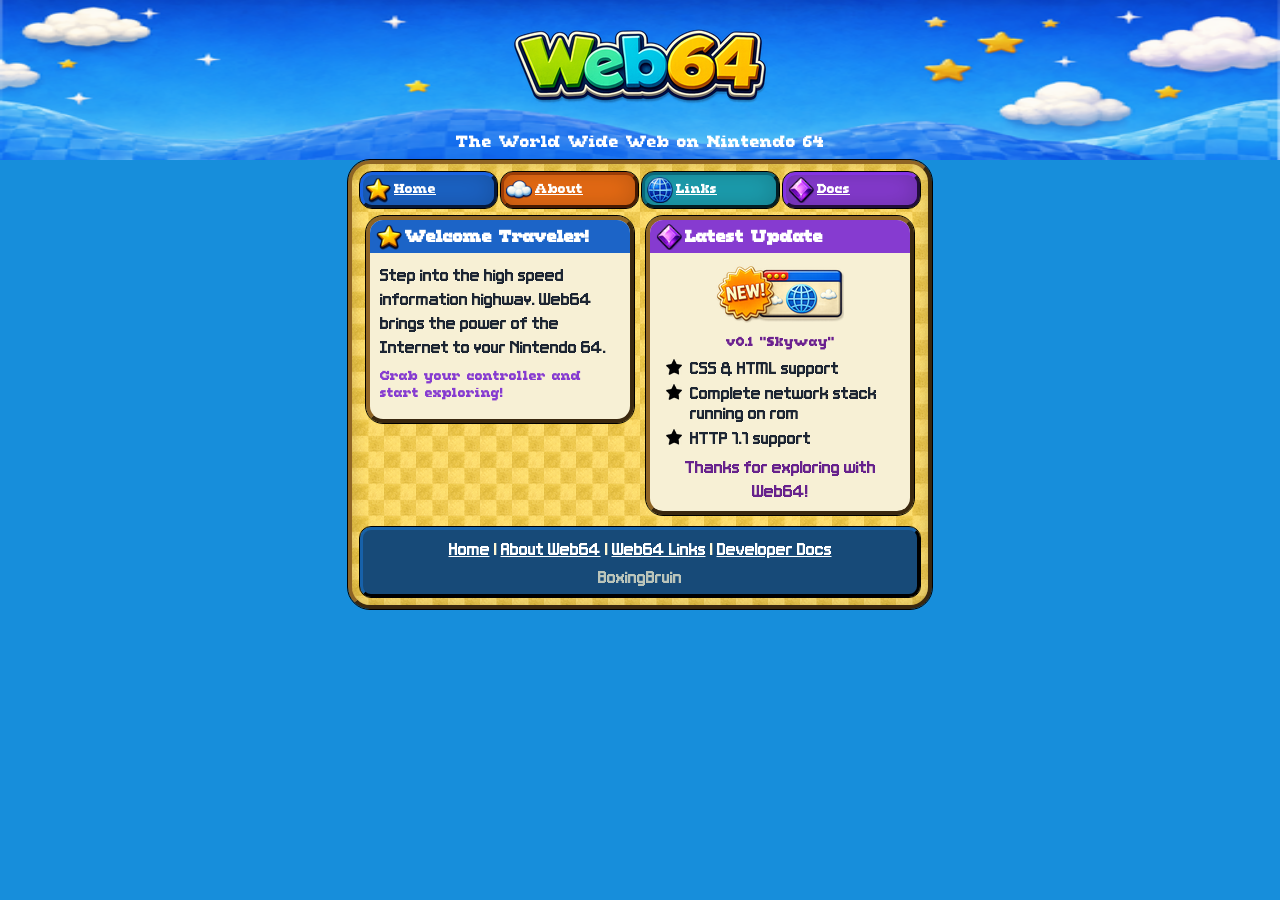
<file: index.html>
<!doctype html>
<html>
<head>
    <meta charset="utf-8">
    <meta name="viewport" content="width=device-width, initial-scale=1">
    <title>Web64 - The Web on Nintendo 64</title>
    <link rel="stylesheet" href="fonts.css">
    <link rel="stylesheet" href="style.css">
</head>
<body>
<div class="hero-banner">
    <img
            class="site-title"
            src="images/web64-title.png"
            alt="Web64"
            width="256"
            height="128"
    >

    <p class="tagline">
        The World Wide Web on Nintendo 64
    </p>
</div>

<div class="page-shell">
    <div class="nav-row">
        <a class="nav-link nav-home" href="index.html"><img class="nav-icon" src="ui/star.png" alt="" width="26" height="26">Home</a><a class="nav-link nav-about" href="about.html"><img class="nav-icon" src="images/cloud.png" alt="" width="26" height="26">About</a><a class="nav-link nav-links" href="links.html"><img class="nav-icon" src="ui/web.png" alt="" width="26" height="26">Links</a><a class="nav-link nav-docs" href="docs.html"><img class="nav-icon" src="images/purple-crystal.png" alt="" width="26" height="26">Docs</a>
    </div>

    <div class="content-row">
        <div class="content-card welcome-card">
            <h1 class="card-title blue-title"><img class="title-icon" src="ui/star.png" alt="" width="26" height="26">Welcome Traveler!</h1>

            <div class="card-content">
                <p class="card-copy">
                    Step into the high speed information highway.
                    Web64 brings the power of the
                    Internet to your Nintendo 64.
                </p>

                <p class="card-copy callout">
                    Grab your controller and start exploring!
                </p>
            </div>
        </div>

        <div class="content-card update-card" id="features">
            <h1 class="card-title purple-title"><img class="title-icon" src="images/purple-crystal.png" alt="" width="26" height="26">Latest Update</h1>

            <div class="card-content">
                <img
                        class="new-feature-image"
                        src="images/new-feature.png"
                        alt="New feature"
                        width="128"
                        height="64"
                >

                <p class="card-copy version">
                    v0.1 "Skyway"
                </p>

                <div class="update-list">
                    <p class="update-item">
                        CSS &amp; HTML support
                    </p>

                    <p class="update-item">
                        Complete network stack running on rom
                    </p>

                    <p class="update-item">
                        HTTP 1.1 support
                    </p>
                </div>

                <p class="card-copy thanks">
                    Thanks for exploring with Web64!
                </p>
            </div>
        </div>
    </div>
  <p class="footer">
  <a class="footer-link" href="../index.html">Home</a> |
  <a class="footer-link" href="../about.html">About Web64</a> |
  <a class="footer-link" href="../links.html">Web64 Links</a> |
  <a class="footer-link" href="../docs.html">Developer Docs</a>
  <span class="footer-credit">BoxingBruin</span>
</p>
</div>
</body>
</html>
</file>
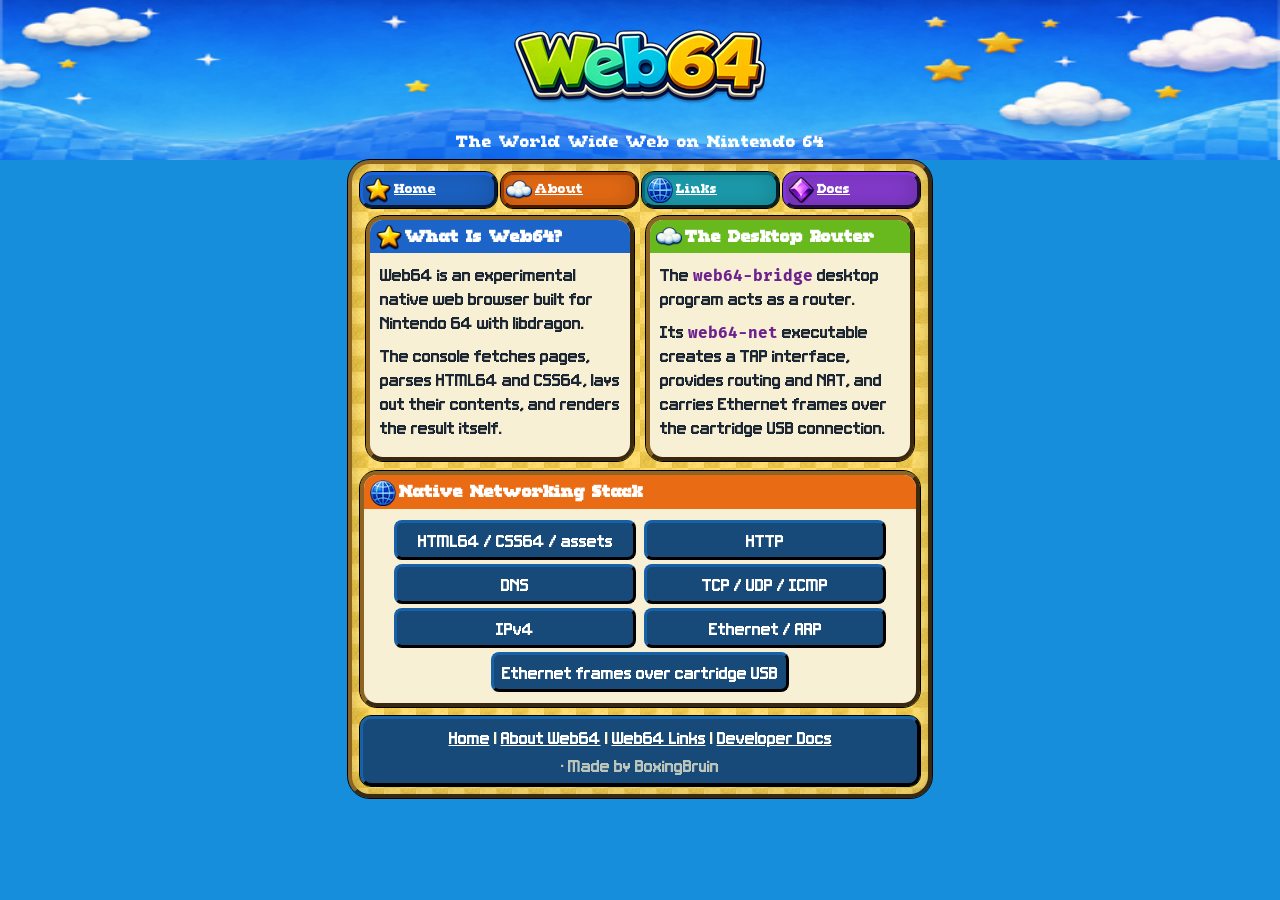
<file: about.html>
<!doctype html>
<html>
<head>
    <meta charset="utf-8">
    <meta name="viewport" content="width=device-width, initial-scale=1">
    <title>About Web64</title>
    <link rel="stylesheet" href="fonts.css">
    <link rel="stylesheet" href="style.css">
</head>
<body>
<div class="hero-banner">
    <img class="site-title" src="images/web64-title.png" alt="Web64" width="256" height="128">
    <p class="tagline">The World Wide Web on Nintendo 64</p>
</div>
<div class="page-shell">
    <div class="nav-row">
        <a class="nav-link nav-home" href="index.html"><img class="nav-icon" src="ui/star.png" alt="" width="26" height="26">Home</a><a class="nav-link nav-about" href="about.html"><img class="nav-icon" src="images/cloud.png" alt="" width="26" height="26">About</a><a class="nav-link nav-links" href="links.html"><img class="nav-icon" src="ui/web.png" alt="" width="26" height="26">Links</a><a class="nav-link nav-docs" href="docs.html"><img class="nav-icon" src="images/purple-crystal.png" alt="" width="26" height="26">Docs</a>
    </div>

    <div class="content-row">
        <div class="content-card welcome-card">
            <h1 class="card-title blue-title"><img class="title-icon" src="ui/star.png" alt="" width="26" height="26">What Is Web64?</h1>
            <div class="card-content">
                <p class="card-copy">Web64 is an experimental native web browser built for Nintendo 64 with libdragon.</p>
                <p class="card-copy">The console fetches pages, parses HTML64 and CSS64, lays out their contents, and renders the result itself.</p>
            </div>
        </div>

        <div class="content-card update-card">
            <h2 class="card-title green-title"><img class="title-icon" src="images/cloud.png" alt="" width="26" height="26">The Desktop Router</h2>
            <div class="card-content">
                <p class="card-copy">The <span class="inline-code">web64-bridge</span> desktop program acts as a router.</p>
                <p class="card-copy">Its <span class="inline-code">web64-net</span> executable creates a TAP interface, provides routing and NAT, and carries Ethernet frames over the cartridge USB connection.</p>
            </div>
        </div>
    </div>

    <div class="content-card wide-card">
        <h2 class="card-title orange-title"><img class="title-icon" src="ui/web.png" alt="" width="26" height="26">Native Networking Stack</h2>
        <div class="card-content architecture-mini">
            <p class="stack-line">HTML64 / CSS64 / assets</p>
            <p class="stack-line">HTTP</p>
            <p class="stack-line">DNS</p>
            <p class="stack-line">TCP / UDP / ICMP</p>
            <p class="stack-line">IPv4</p>
            <p class="stack-line">Ethernet / ARP</p>
            <p class="stack-line">Ethernet frames over cartridge USB</p>
        </div>
    </div>

  <p class="footer">
    <a class="footer-link" href="../index.html">Home</a> |
    <a class="footer-link" href="../about.html">About Web64</a> |
    <a class="footer-link" href="../links.html">Web64 Links</a> |
    <a class="footer-link" href="../docs.html">Developer Docs</a>
    <span class="footer-credit"> · Made by BoxingBruin</span>
  </p>
</div>
</body>
</html>
</file>
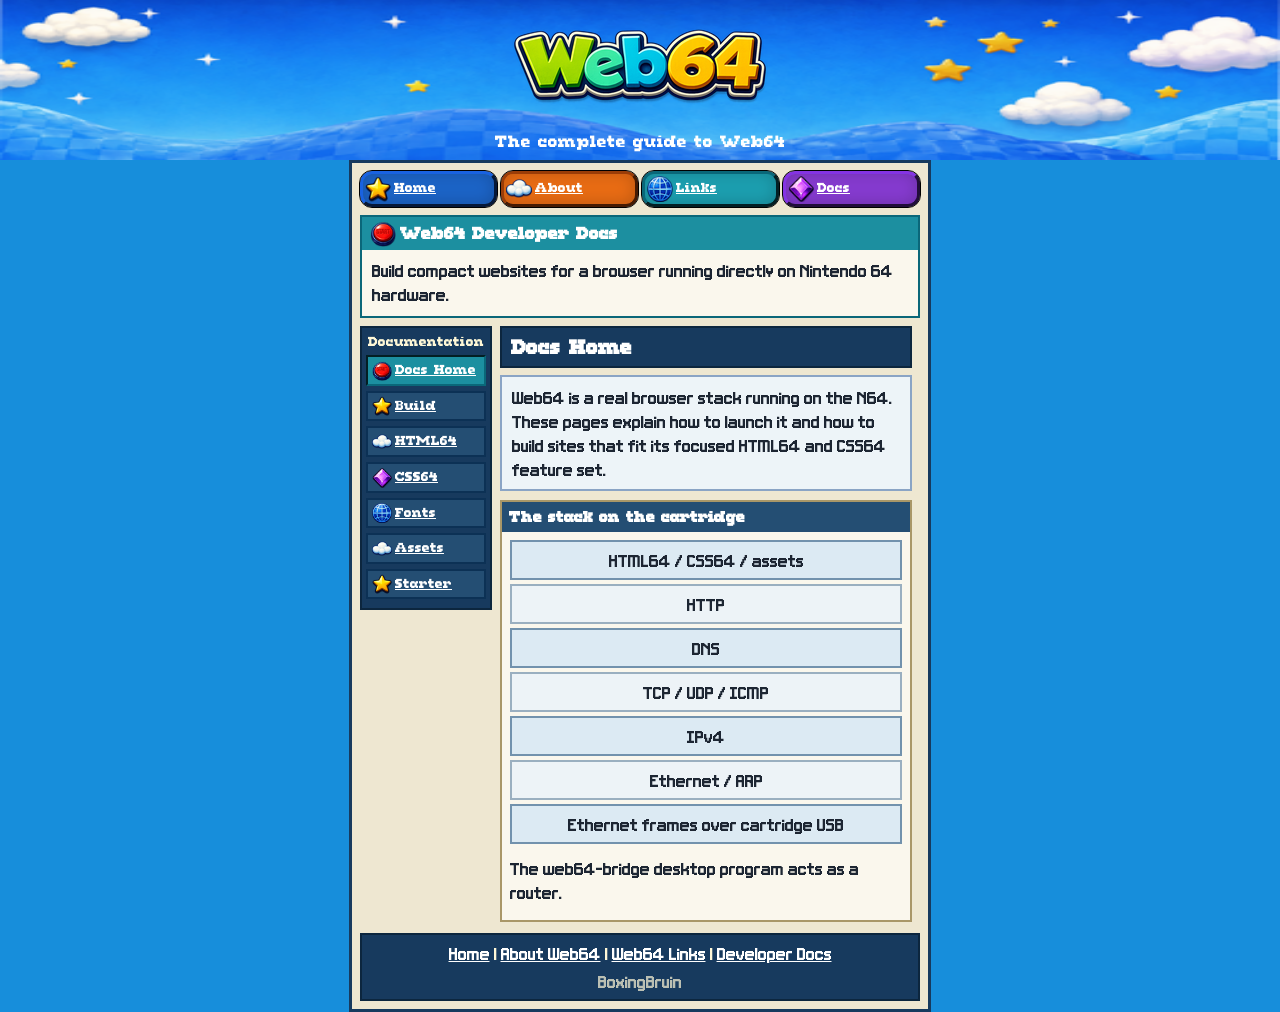
<file: docs.html>
<!doctype html>
<html>
<head>
    <meta charset="utf-8">
    <meta name="viewport" content="width=device-width, initial-scale=1">
    <title>Docs Home - Web64 Docs</title>
    <link rel="stylesheet" href="fonts.css">
    <link rel="stylesheet" href="docs.css">
</head>
<body>
<div class="hero-banner">
    <img class="site-title" src="images/web64-title.png" alt="Web64" width="256" height="128">
    <p class="tagline">The complete guide to Web64</p>
</div>
<div class="page-shell">
    <div class="nav-row">
        <a class="nav-link nav-home" href="index.html"><img class="nav-icon" src="ui/star.png" alt="" width="26" height="26">Home</a><a class="nav-link nav-about" href="about.html"><img class="nav-icon" src="images/cloud.png" alt="" width="26" height="26">About</a><a class="nav-link nav-links" href="links.html"><img class="nav-icon" src="ui/web.png" alt="" width="26" height="26">Links</a><a class="nav-link nav-docs" href="docs.html"><img class="nav-icon" src="images/purple-crystal.png" alt="" width="26" height="26">Docs</a>
    </div>
    <div class="docs-heading-card">
        <h1 class="docs-heading-title"><img class="title-icon" src="ui/start-button.png" alt="" width="26" height="26">Web64 Developer Docs</h1>
        <p class="docs-heading-copy">Build compact websites for a browser running directly on Nintendo 64 hardware.</p>
    </div>
    <div class="docs-layout">
        <div class="docs-sidebar">
            <p class="docs-sidebar-title">Documentation</p>
            <a class="docs-side-link docs-side-home docs-side-current" href="docs.html"><img class="docs-side-icon" src="ui/start-button.png" alt="" width="20" height="20">Docs Home</a>
            <a class="docs-side-link docs-side-build" href="docs/building-for-web64.html"><img class="docs-side-icon" src="ui/star.png" alt="" width="20" height="20">Build</a>
            <a class="docs-side-link docs-side-html" href="docs/html64.html"><img class="docs-side-icon" src="images/cloud.png" alt="" width="20" height="20">HTML64</a>
            <a class="docs-side-link docs-side-css" href="docs/css64.html"><img class="docs-side-icon" src="images/purple-crystal.png" alt="" width="20" height="20">CSS64</a>
            <a class="docs-side-link docs-side-fonts" href="docs/fonts-and-languages.html"><img class="docs-side-icon" src="ui/web.png" alt="" width="20" height="20">Fonts</a>
            <a class="docs-side-link docs-side-assets" href="docs/images-and-assets.html"><img class="docs-side-icon" src="images/cloud.png" alt="" width="20" height="20">Assets</a>
            <a class="docs-side-link docs-side-starter" href="docs/starter-site.html"><img class="docs-side-icon" src="ui/star.png" alt="" width="20" height="20">Starter</a>
        </div><div class="docs-main">
        <h1 class="page-title">Docs Home</h1>
        <p class="page-lead">Web64 is a real browser stack running on the N64. These pages explain how to launch it and how to build sites that fit its focused HTML64 and CSS64 feature set.</p>
        <div class="section accent-purple">
            <h2 class="section-title section-title-purple">The stack on the cartridge</h2>
            <div class="section-body architecture-stack">
                <div class="architecture-layer layer-page">HTML64 / CSS64 / assets</div>
                <div class="architecture-layer layer-http">HTTP</div>
                <div class="architecture-layer layer-dns">DNS</div>
                <div class="architecture-layer layer-transport">TCP / UDP / ICMP</div>
                <div class="architecture-layer layer-network">IPv4</div>
                <div class="architecture-layer layer-link">Ethernet / ARP</div>
                <div class="architecture-layer layer-device">Ethernet frames over cartridge USB</div>
            </div>
            <div class="section-body compact-body"><p>The web64-bridge desktop program acts as a router.</p></div>
        </div>
    </div>
    </div>
     <p class="footer">
  <a class="footer-link" href="../index.html">Home</a> |
  <a class="footer-link" href="../about.html">About Web64</a> |
  <a class="footer-link" href="../links.html">Web64 Links</a> |
  <a class="footer-link" href="../docs.html">Developer Docs</a>
  <span class="footer-credit">BoxingBruin</span>
</p>
</file>
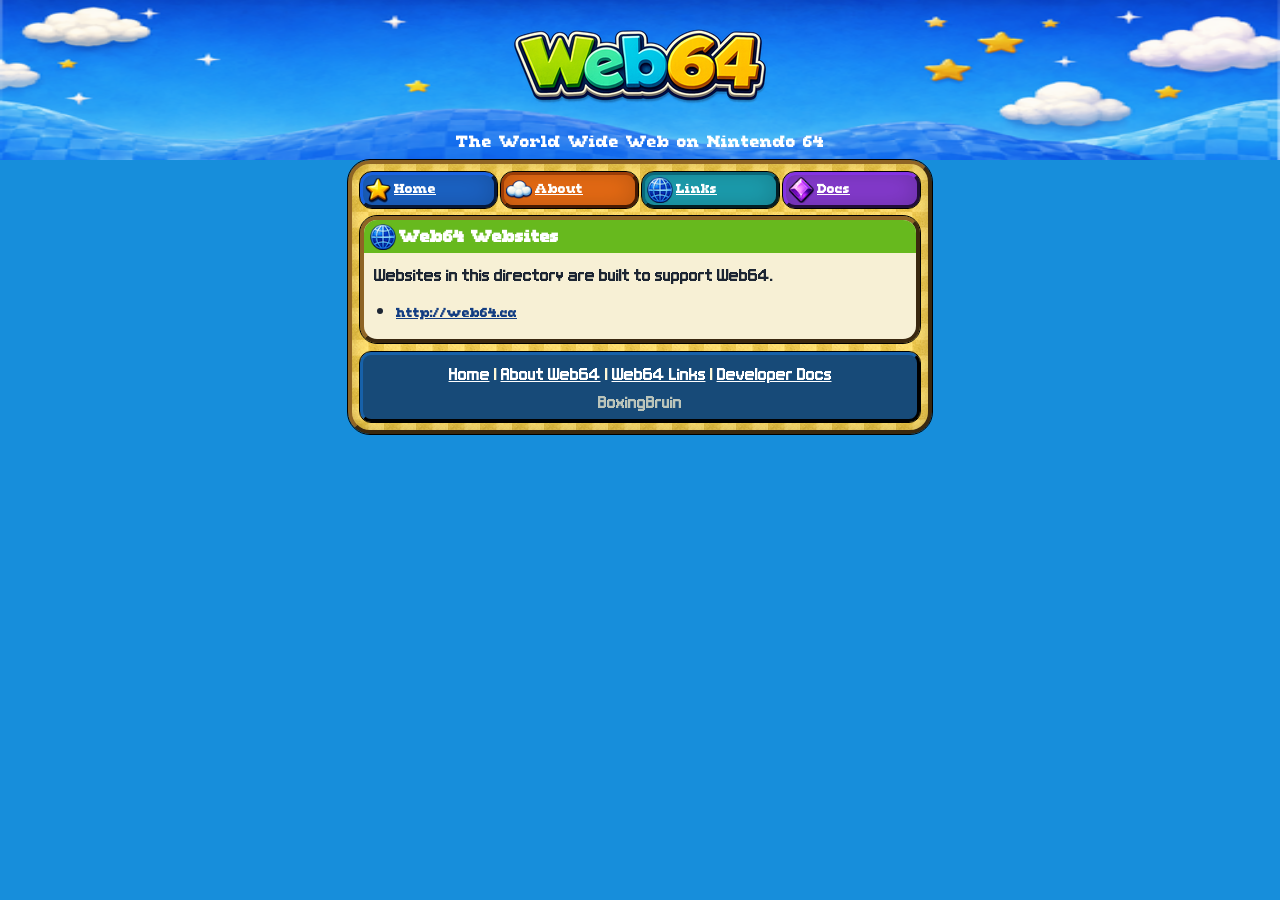
<file: links.html>
<!doctype html>
<html>
<head>
    <meta charset="utf-8">
    <meta name="viewport" content="width=device-width, initial-scale=1">
    <title>Web64 Links</title>
    <link rel="stylesheet" href="fonts.css">
    <link rel="stylesheet" href="style.css">
</head>
<body>
<div class="hero-banner">
    <img class="site-title" src="images/web64-title.png" alt="Web64" width="256" height="128">
    <p class="tagline">The World Wide Web on Nintendo 64</p>
</div>
<div class="page-shell">
    <div class="nav-row">
        <a class="nav-link nav-home" href="index.html"><img class="nav-icon" src="ui/star.png" alt="" width="26" height="26">Home</a><a class="nav-link nav-about" href="about.html"><img class="nav-icon" src="images/cloud.png" alt="" width="26" height="26">About</a><a class="nav-link nav-links" href="links.html"><img class="nav-icon" src="ui/web.png" alt="" width="26" height="26">Links</a><a class="nav-link nav-docs" href="docs.html"><img class="nav-icon" src="images/purple-crystal.png" alt="" width="26" height="26">Docs</a>
    </div>

    <div class="content-card wide-card">
        <h1 class="card-title green-title"><img class="title-icon" src="ui/web.png" alt="" width="26" height="26">Web64 Websites</h1>
        <div class="card-content">
            <p class="card-copy">Websites in this directory are built to support Web64.</p>
            <ul class="website-list">
                <li><a href="http://web64.ca">http://web64.ca</a></li>
            </ul>
        </div>
    </div>
  <p class="footer">
  <a class="footer-link" href="../index.html">Home</a> |
  <a class="footer-link" href="../about.html">About Web64</a> |
  <a class="footer-link" href="../links.html">Web64 Links</a> |
  <a class="footer-link" href="../docs.html">Developer Docs</a>
  <span class="footer-credit">BoxingBruin</span>
</p>
   </div>
</body>
</html>
</file>
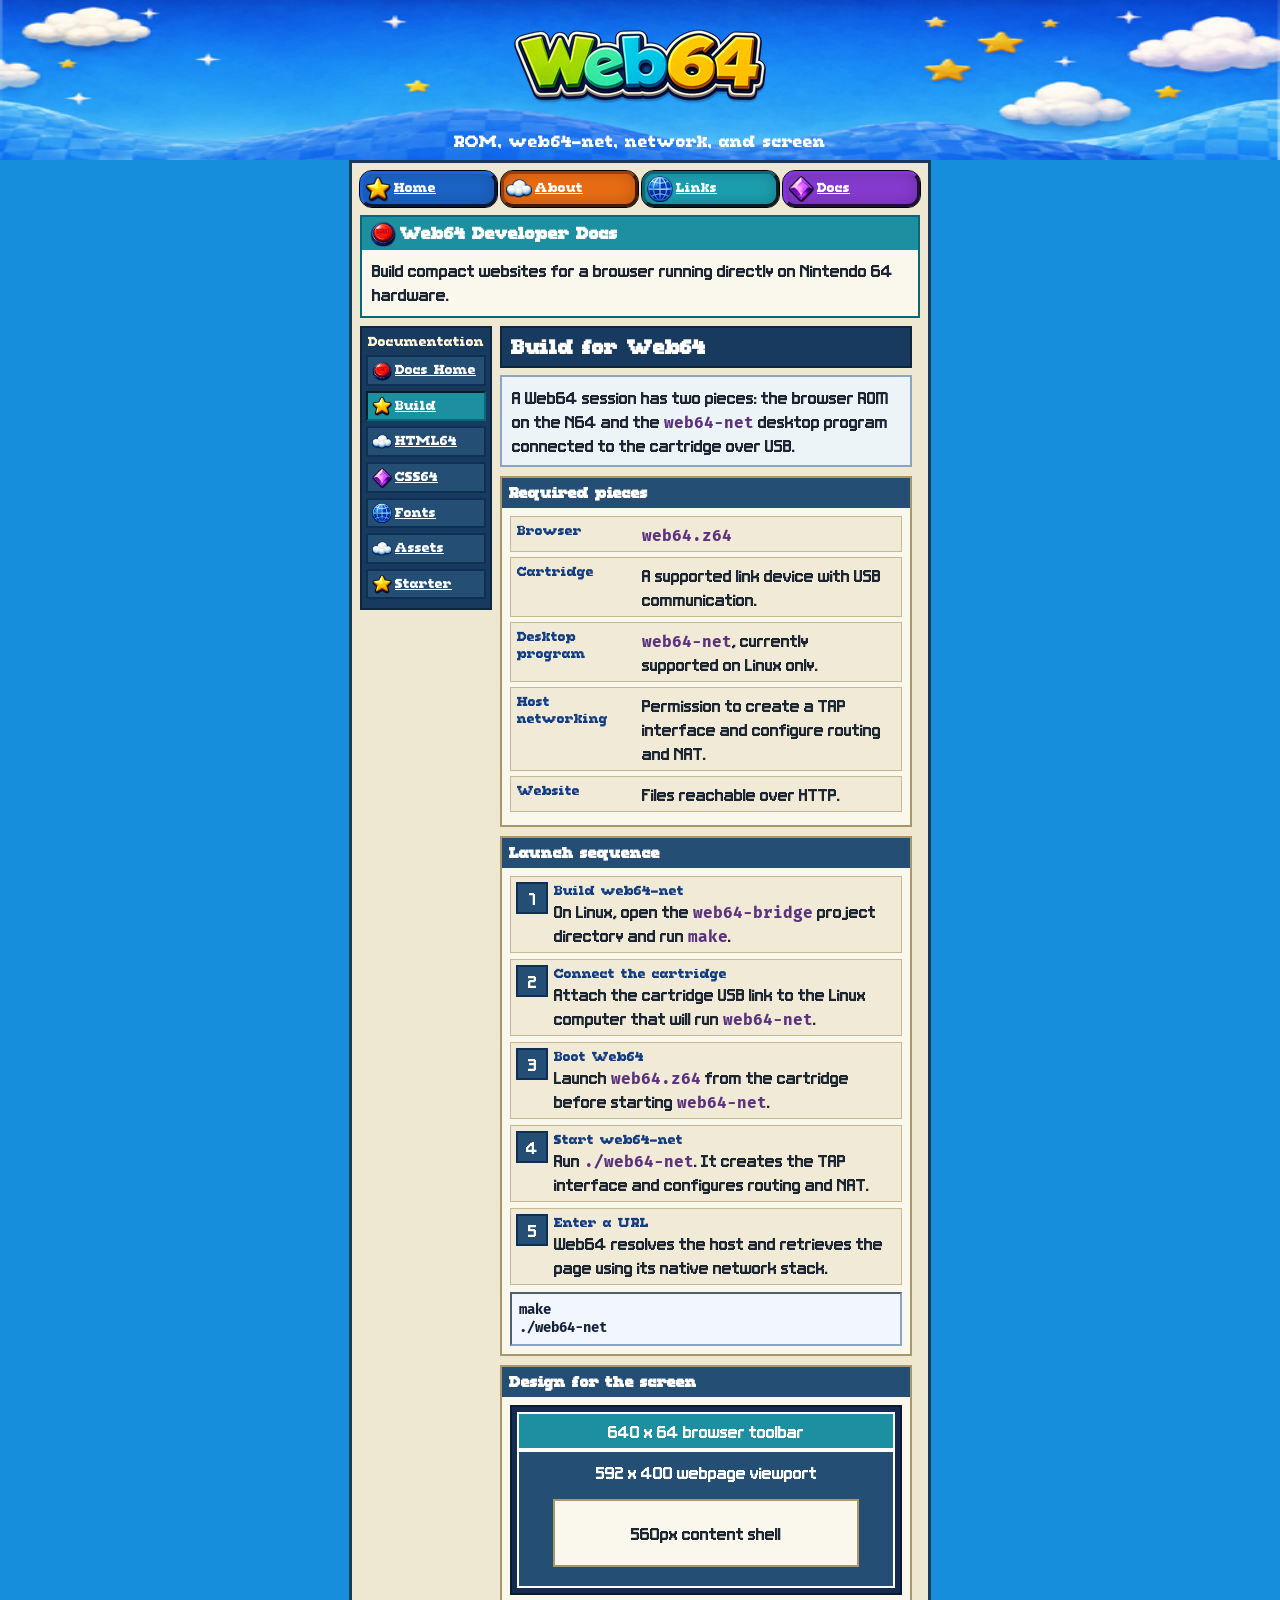
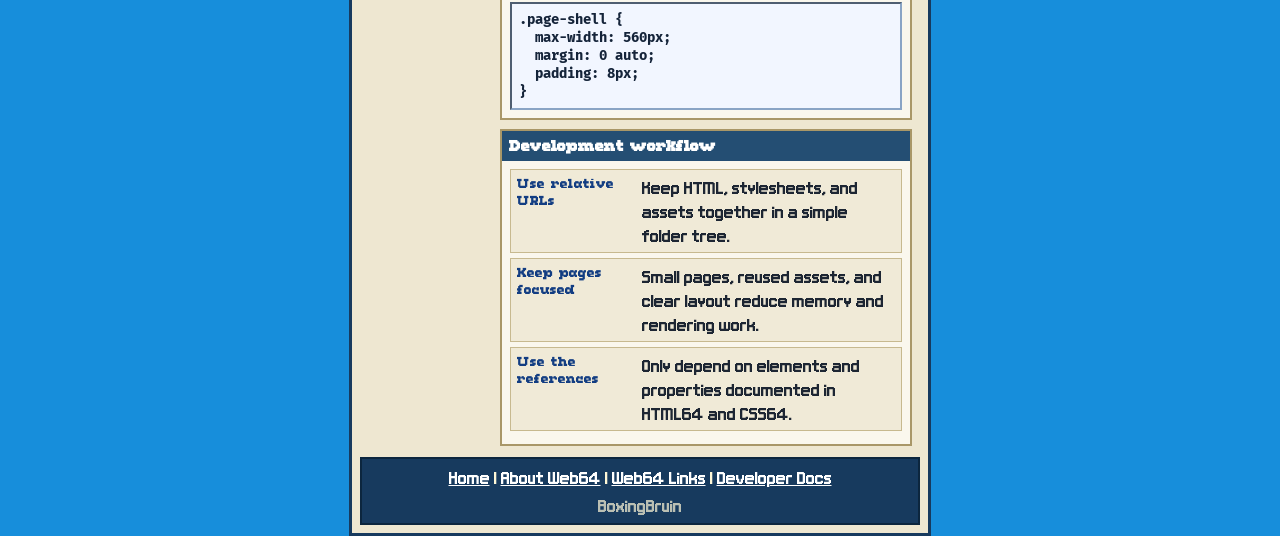
<file: docs/building-for-web64.html>
<!doctype html>
<html>
<head>
  <meta charset="utf-8">
  <meta name="viewport" content="width=device-width, initial-scale=1">
  <title>Build for Web64 - Web64 Docs</title>
  <link rel="stylesheet" href="../fonts.css">
  <link rel="stylesheet" href="../docs.css">
</head>
<body>
<div class="hero-banner">
  <img class="site-title" src="../images/web64-title.png" alt="Web64" width="256" height="128">
  <p class="tagline">ROM, web64-net, network, and screen</p>
</div>
<div class="page-shell">
  <div class="nav-row">
    <a class="nav-link nav-home" href="../index.html"><img class="nav-icon" src="../ui/star.png" alt="" width="26" height="26">Home</a><a class="nav-link nav-about" href="../about.html"><img class="nav-icon" src="../images/cloud.png" alt="" width="26" height="26">About</a><a class="nav-link nav-links" href="../links.html"><img class="nav-icon" src="../ui/web.png" alt="" width="26" height="26">Links</a><a class="nav-link nav-docs" href="../docs.html"><img class="nav-icon" src="../images/purple-crystal.png" alt="" width="26" height="26">Docs</a>
  </div>
  <div class="docs-heading-card">
    <h1 class="docs-heading-title"><img class="title-icon" src="../ui/start-button.png" alt="" width="26" height="26">Web64 Developer Docs</h1>
    <p class="docs-heading-copy">Build compact websites for a browser running directly on Nintendo 64 hardware.</p>
  </div>
  <div class="docs-layout">
    <div class="docs-sidebar">
      <p class="docs-sidebar-title">Documentation</p>
      <a class="docs-side-link docs-side-home" href="../docs.html"><img class="docs-side-icon" src="../ui/start-button.png" alt="" width="20" height="20">Docs Home</a>
      <a class="docs-side-link docs-side-build docs-side-current" href="building-for-web64.html"><img class="docs-side-icon" src="../ui/star.png" alt="" width="20" height="20">Build</a>
      <a class="docs-side-link docs-side-html" href="html64.html"><img class="docs-side-icon" src="../images/cloud.png" alt="" width="20" height="20">HTML64</a>
      <a class="docs-side-link docs-side-css" href="css64.html"><img class="docs-side-icon" src="../images/purple-crystal.png" alt="" width="20" height="20">CSS64</a>
      <a class="docs-side-link docs-side-fonts" href="fonts-and-languages.html"><img class="docs-side-icon" src="../ui/web.png" alt="" width="20" height="20">Fonts</a>
      <a class="docs-side-link docs-side-assets" href="images-and-assets.html"><img class="docs-side-icon" src="../images/cloud.png" alt="" width="20" height="20">Assets</a>
      <a class="docs-side-link docs-side-starter" href="starter-site.html"><img class="docs-side-icon" src="../ui/star.png" alt="" width="20" height="20">Starter</a>
    </div><div class="docs-main">
    <h1 class="page-title">Build for Web64</h1>
    <p class="page-lead">A Web64 session has two pieces: the browser ROM on the N64 and the <span class="inline-code">web64-net</span> desktop program connected to the cartridge over USB.</p>
    <div class="section accent-blue">
      <h2 class="section-title section-title-blue">Required pieces</h2>
      <div class="section-body">
        <div class="support-row"><p class="support-name">Browser</p><p class="support-detail"><span class="inline-code">web64.z64</span></p></div>
        <div class="support-row"><p class="support-name">Cartridge</p><p class="support-detail">A supported link device with USB communication.</p></div>
        <div class="support-row"><p class="support-name">Desktop program</p><p class="support-detail"><span class="inline-code">web64-net</span>, currently supported on Linux only.</p></div>
        <div class="support-row"><p class="support-name">Host networking</p><p class="support-detail">Permission to create a TAP interface and configure routing and NAT.</p></div>
        <div class="support-row"><p class="support-name">Website</p><p class="support-detail">Files reachable over HTTP.</p></div>
      </div>
    </div>
    <div class="section accent-orange">
      <h2 class="section-title section-title-orange">Launch sequence</h2>
      <div class="section-body">
        <div class="step-row"><p class="step-number">1</p><div class="step-copy"><p class="step-label">Build web64-net</p><p class="step-detail">On Linux, open the <span class="inline-code">web64-bridge</span> project directory and run <span class="inline-code">make</span>.</p></div></div>
        <div class="step-row"><p class="step-number">2</p><div class="step-copy"><p class="step-label">Connect the cartridge</p><p class="step-detail">Attach the cartridge USB link to the Linux computer that will run <span class="inline-code">web64-net</span>.</p></div></div>
        <div class="step-row"><p class="step-number">3</p><div class="step-copy"><p class="step-label">Boot Web64</p><p class="step-detail">Launch <span class="inline-code">web64.z64</span> from the cartridge before starting <span class="inline-code">web64-net</span>.</p></div></div>
        <div class="step-row"><p class="step-number">4</p><div class="step-copy"><p class="step-label">Start web64-net</p><p class="step-detail">Run <span class="inline-code">./web64-net</span>. It creates the TAP interface and configures routing and NAT.</p></div></div>
        <div class="step-row"><p class="step-number">5</p><div class="step-copy"><p class="step-label">Enter a URL</p><p class="step-detail">Web64 resolves the host and retrieves the page using its native network stack.</p></div></div>
        <pre class="code">make
./web64-net</pre>
      </div>
    </div>
    <div class="section accent-green">
      <h2 class="section-title section-title-green">Design for the screen</h2>
      <div class="section-body">
        <div class="dimension-stage">
          <div class="dimension-toolbar">640 x 64 browser toolbar</div>
          <div class="dimension-page">592 x 400 webpage viewport<div class="dimension-shell">560px content shell</div></div>
        </div>
        <pre class="code">.page-shell {
  max-width: 560px;
  margin: 0 auto;
  padding: 8px;
}</pre>
      </div>
    </div>
    <div class="section accent-purple">
      <h2 class="section-title section-title-purple">Development workflow</h2>
      <div class="section-body">
        <div class="support-row"><p class="support-name">Use relative URLs</p><p class="support-detail">Keep HTML, stylesheets, and assets together in a simple folder tree.</p></div>
        <div class="support-row"><p class="support-name">Keep pages focused</p><p class="support-detail">Small pages, reused assets, and clear layout reduce memory and rendering work.</p></div>
        <div class="support-row"><p class="support-name">Use the references</p><p class="support-detail">Only depend on elements and properties documented in HTML64 and CSS64.</p></div>
      </div>
    </div>
  </div>
  </div>
  <p class="footer">
  <a class="footer-link" href="../index.html">Home</a> |
  <a class="footer-link" href="../about.html">About Web64</a> |
  <a class="footer-link" href="../links.html">Web64 Links</a> |
  <a class="footer-link" href="../docs.html">Developer Docs</a>
  <span class="footer-credit">BoxingBruin</span>
</p>
</div>
</body>
</html>
</file>
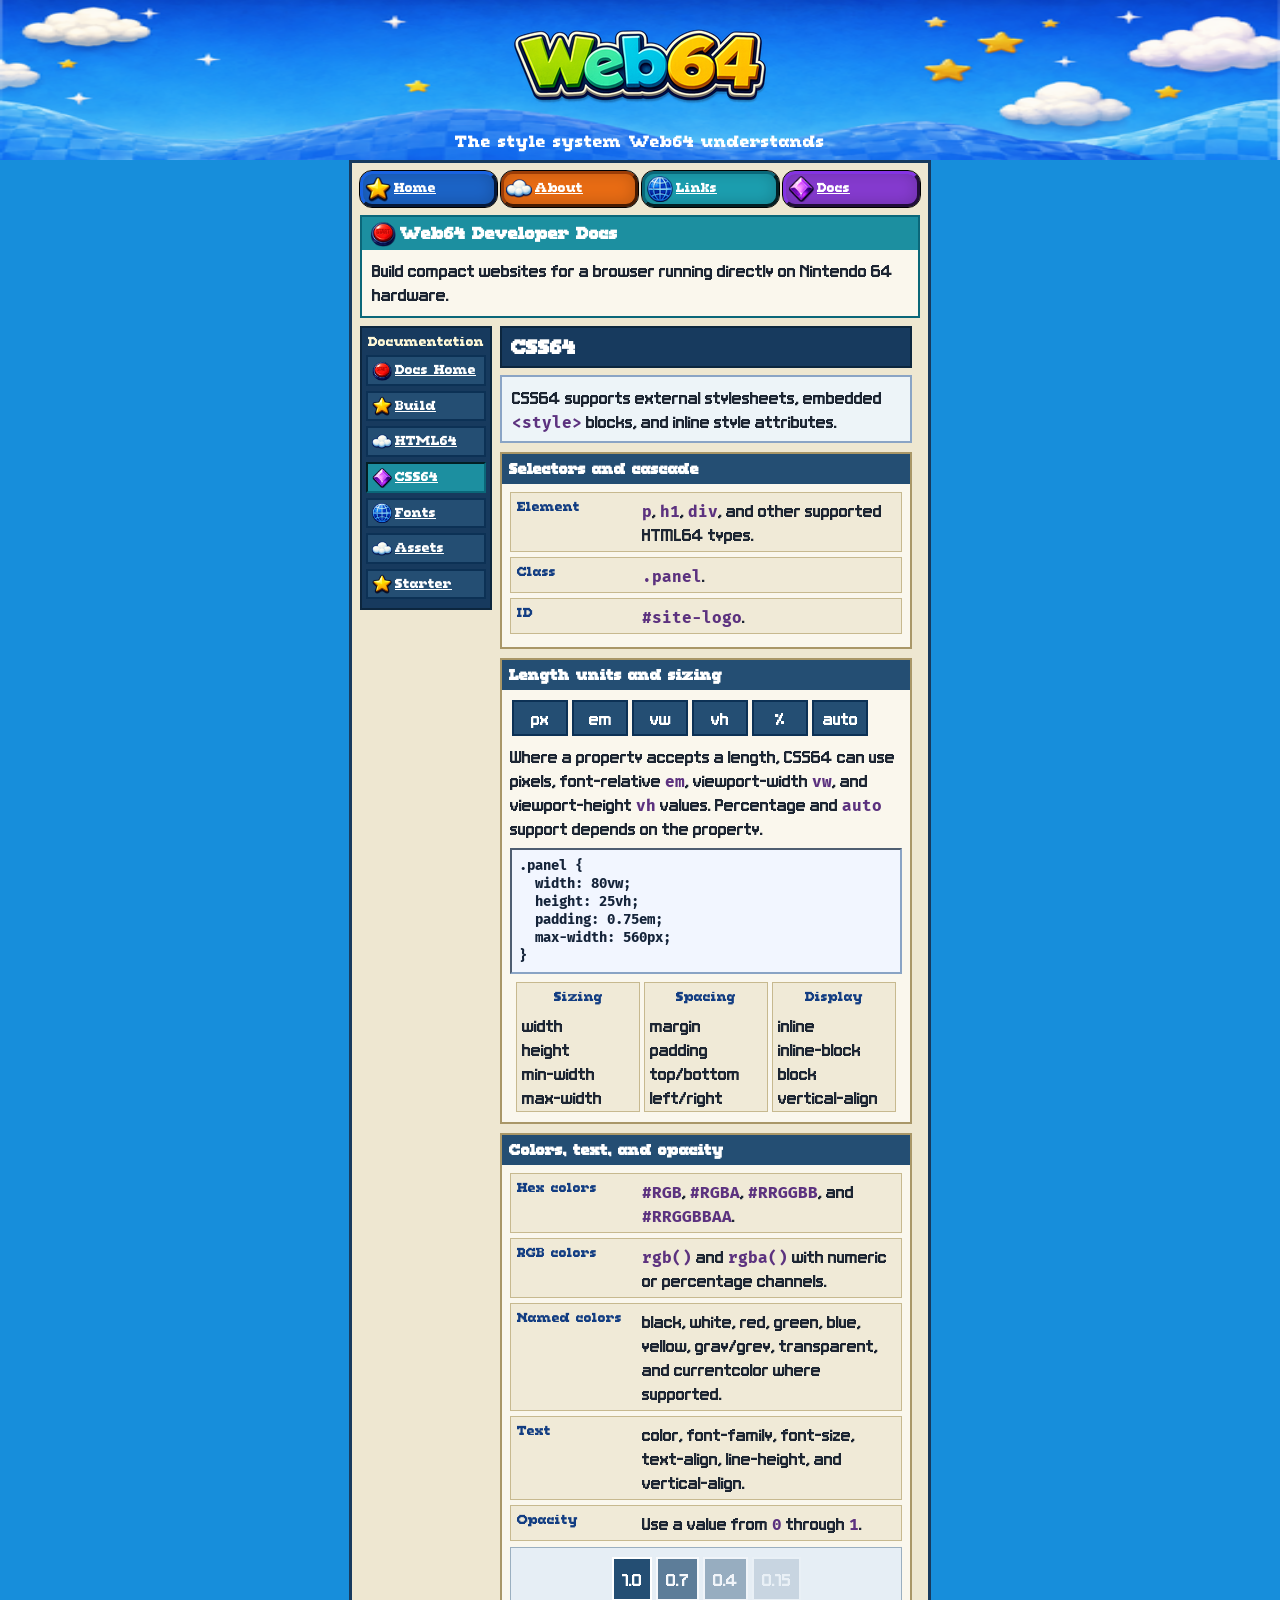
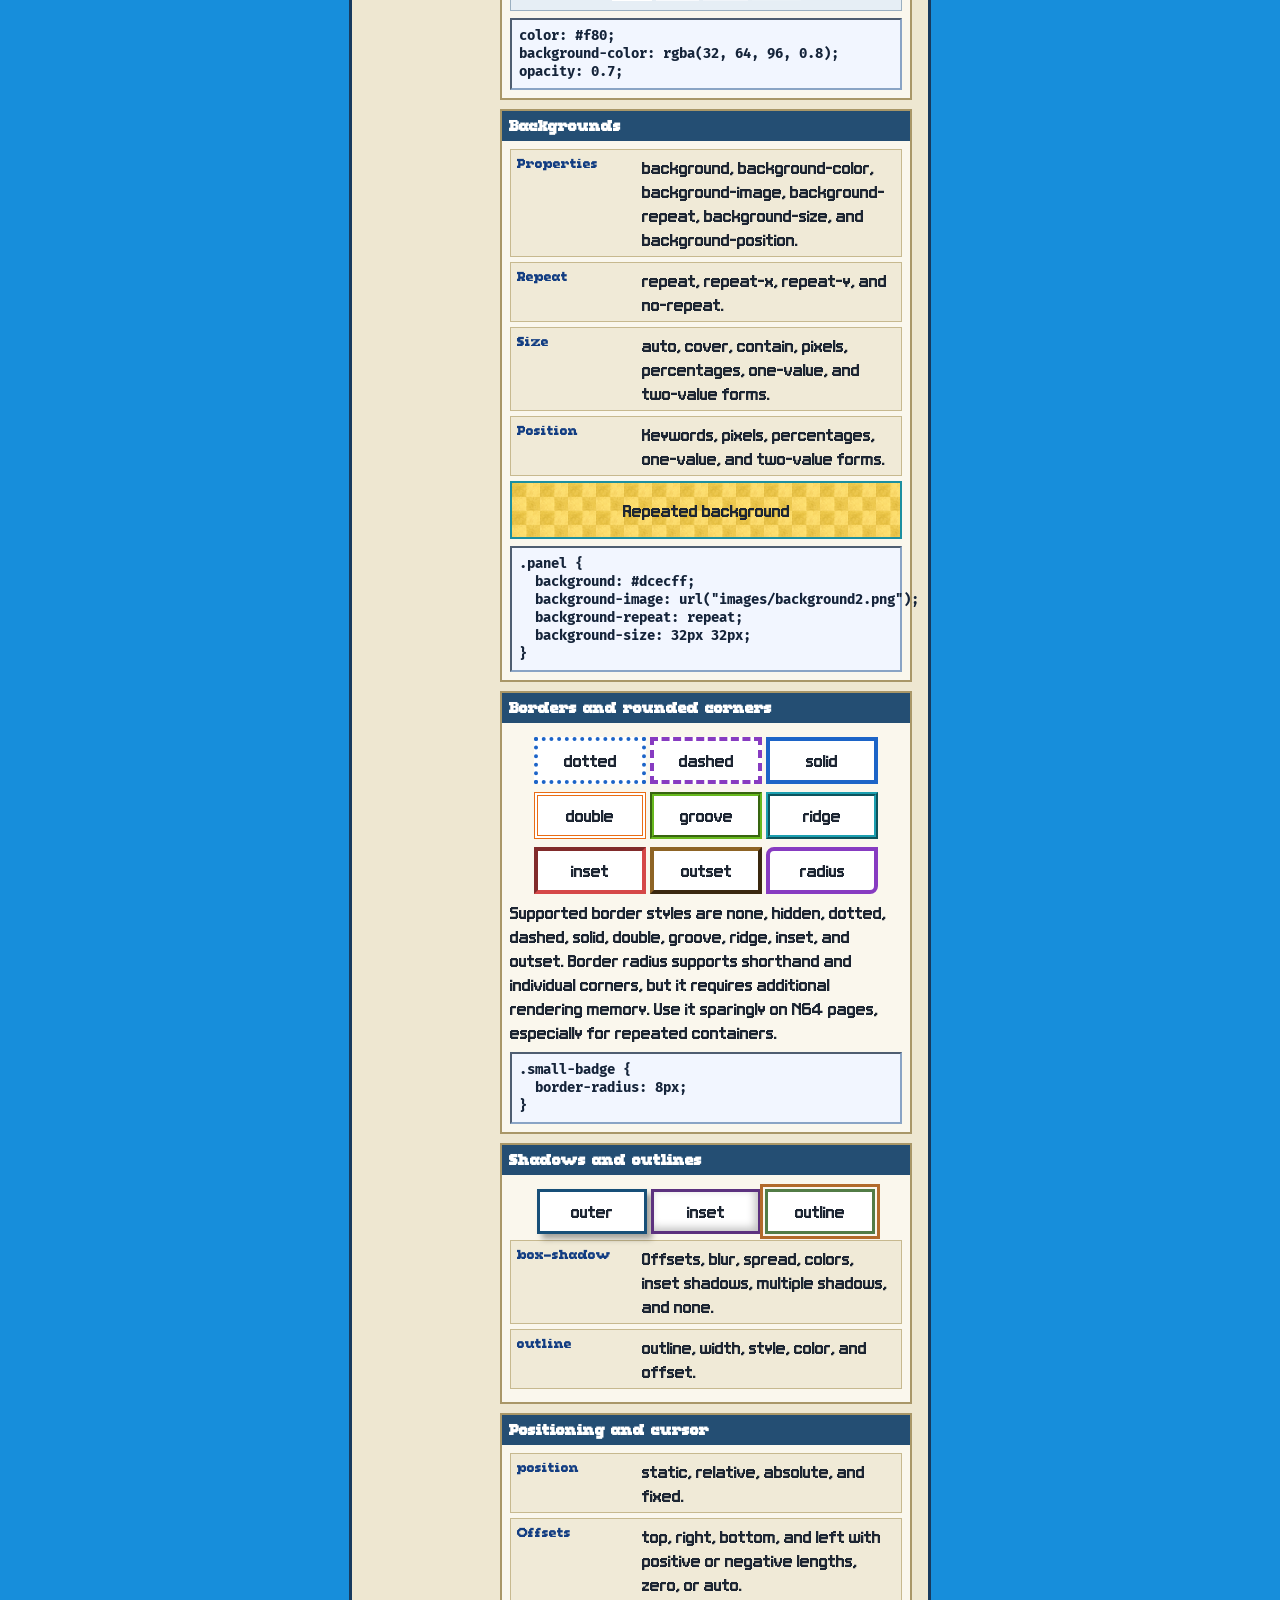
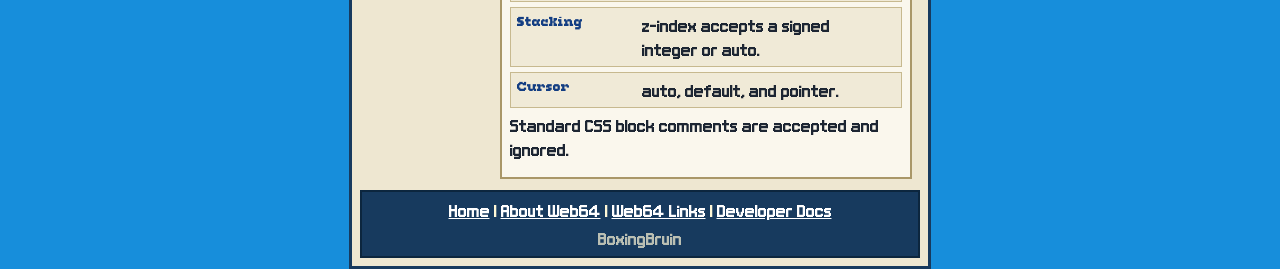
<file: docs/css64.html>
<!doctype html>
<html>
<head>
    <meta charset="utf-8">
    <meta name="viewport" content="width=device-width, initial-scale=1">
    <title>CSS64 - Web64 Docs</title>
    <link rel="stylesheet" href="../fonts.css">
    <link rel="stylesheet" href="../docs.css">
</head>
<body>
<div class="hero-banner">
    <img class="site-title" src="../images/web64-title.png" alt="Web64" width="256" height="128">
    <p class="tagline">The style system Web64 understands</p>
</div>
<div class="page-shell">
    <div class="nav-row">
        <a class="nav-link nav-home" href="../index.html"><img class="nav-icon" src="../ui/star.png" alt="" width="26" height="26">Home</a><a class="nav-link nav-about" href="../about.html"><img class="nav-icon" src="../images/cloud.png" alt="" width="26" height="26">About</a><a class="nav-link nav-links" href="../links.html"><img class="nav-icon" src="../ui/web.png" alt="" width="26" height="26">Links</a><a class="nav-link nav-docs" href="../docs.html"><img class="nav-icon" src="../images/purple-crystal.png" alt="" width="26" height="26">Docs</a>
    </div>
    <div class="docs-heading-card">
        <h1 class="docs-heading-title"><img class="title-icon" src="../ui/start-button.png" alt="" width="26" height="26">Web64 Developer Docs</h1>
        <p class="docs-heading-copy">Build compact websites for a browser running directly on Nintendo 64 hardware.</p>
    </div>
    <div class="docs-layout">
        <div class="docs-sidebar">
            <p class="docs-sidebar-title">Documentation</p>
            <a class="docs-side-link docs-side-home" href="../docs.html"><img class="docs-side-icon" src="../ui/start-button.png" alt="" width="20" height="20">Docs Home</a>
            <a class="docs-side-link docs-side-build" href="building-for-web64.html"><img class="docs-side-icon" src="../ui/star.png" alt="" width="20" height="20">Build</a>
            <a class="docs-side-link docs-side-html" href="html64.html"><img class="docs-side-icon" src="../images/cloud.png" alt="" width="20" height="20">HTML64</a>
            <a class="docs-side-link docs-side-css docs-side-current" href="css64.html"><img class="docs-side-icon" src="../images/purple-crystal.png" alt="" width="20" height="20">CSS64</a>
            <a class="docs-side-link docs-side-fonts" href="fonts-and-languages.html"><img class="docs-side-icon" src="../ui/web.png" alt="" width="20" height="20">Fonts</a>
            <a class="docs-side-link docs-side-assets" href="images-and-assets.html"><img class="docs-side-icon" src="../images/cloud.png" alt="" width="20" height="20">Assets</a>
            <a class="docs-side-link docs-side-starter" href="starter-site.html"><img class="docs-side-icon" src="../ui/star.png" alt="" width="20" height="20">Starter</a>
        </div><div class="docs-main">
        <h1 class="page-title">CSS64</h1>
        <p class="page-lead">CSS64 supports external stylesheets, embedded <span class="inline-code">&lt;style&gt;</span> blocks, and inline style attributes.</p>
        <div class="section accent-purple">
            <h2 class="section-title section-title-purple">Selectors and cascade</h2>
            <div class="section-body">
                <div class="support-row"><p class="support-name">Element</p><p class="support-detail"><span class="inline-code">p</span>, <span class="inline-code">h1</span>, <span class="inline-code">div</span>, and other supported HTML64 types.</p></div>
                <div class="support-row"><p class="support-name">Class</p><p class="support-detail"><span class="inline-code">.panel</span>.</p></div>
                <div class="support-row"><p class="support-name">ID</p><p class="support-detail"><span class="inline-code">#site-logo</span>.</p></div>
            </div>
        </div>
        <div class="section accent-blue">
            <h2 class="section-title section-title-blue">Length units and sizing</h2>
            <div class="section-body">
                <div class="unit-grid"><span class="unit-pill">px</span><span class="unit-pill">em</span><span class="unit-pill">vw</span><span class="unit-pill">vh</span><span class="unit-pill">%</span><span class="unit-pill">auto</span></div>
                <p>Where a property accepts a length, CSS64 can use pixels, font-relative <span class="inline-code">em</span>, viewport-width <span class="inline-code">vw</span>, and viewport-height <span class="inline-code">vh</span> values. Percentage and <span class="inline-code">auto</span> support depends on the property.</p>
                <pre class="code">.panel {
  width: 80vw;
  height: 25vh;
  padding: 0.75em;
  max-width: 560px;
}</pre>
                <div class="property-columns">
                    <div class="property-column"><p class="property-heading">Sizing</p><p>width<br>height<br>min-width<br>max-width</p></div><div class="property-column"><p class="property-heading">Spacing</p><p>margin<br>padding<br>top/bottom<br>left/right</p></div><div class="property-column"><p class="property-heading">Display</p><p>inline<br>inline-block<br>block<br>vertical-align</p></div>
                </div>
            </div>
        </div>
        <div class="section accent-green">
            <h2 class="section-title section-title-green">Colors, text, and opacity</h2>
            <div class="section-body">
                <div class="support-row"><p class="support-name">Hex colors</p><p class="support-detail"><span class="inline-code">#RGB</span>, <span class="inline-code">#RGBA</span>, <span class="inline-code">#RRGGBB</span>, and <span class="inline-code">#RRGGBBAA</span>.</p></div>
                <div class="support-row"><p class="support-name">RGB colors</p><p class="support-detail"><span class="inline-code">rgb()</span> and <span class="inline-code">rgba()</span> with numeric or percentage channels.</p></div>
                <div class="support-row"><p class="support-name">Named colors</p><p class="support-detail">black, white, red, green, blue, yellow, gray/grey, transparent, and currentcolor where supported.</p></div>
                <div class="support-row"><p class="support-name">Text</p><p class="support-detail">color, font-family, font-size, text-align, line-height, and vertical-align.</p></div>
                <div class="support-row"><p class="support-name">Opacity</p><p class="support-detail">Use a value from <span class="inline-code">0</span> through <span class="inline-code">1</span>.</p></div>
                <div class="opacity-demo"><span class="opacity-swatch" style="opacity: 1;">1.0</span><span class="opacity-swatch" style="opacity: 0.7;">0.7</span><span class="opacity-swatch" style="opacity: 0.4;">0.4</span><span class="opacity-swatch" style="opacity: 0.15;">0.15</span></div>
                <pre class="code">color: #f80;
background-color: rgba(32, 64, 96, 0.8);
opacity: 0.7;</pre>
            </div>
        </div>
        <div class="section accent-orange">
            <h2 class="section-title section-title-orange">Backgrounds</h2>
            <div class="section-body">
                <div class="support-row"><p class="support-name">Properties</p><p class="support-detail">background, background-color, background-image, background-repeat, background-size, and background-position.</p></div>
                <div class="support-row"><p class="support-name">Repeat</p><p class="support-detail">repeat, repeat-x, repeat-y, and no-repeat.</p></div>
                <div class="support-row"><p class="support-name">Size</p><p class="support-detail">auto, cover, contain, pixels, percentages, one-value, and two-value forms.</p></div>
                <div class="support-row"><p class="support-name">Position</p><p class="support-detail">Keywords, pixels, percentages, one-value, and two-value forms.</p></div>
                <div class="background-demo">Repeated background</div>
                <pre class="code">.panel {
  background: #dcecff;
  background-image: url("images/background2.png");
  background-repeat: repeat;
  background-size: 32px 32px;
}</pre>
            </div>
        </div>
        <div class="section accent-red">
            <h2 class="section-title section-title-red">Borders and rounded corners</h2>
            <div class="section-body">
                <div class="css-demo-row"><div class="css-demo-box" style="border: 4px dotted #1c64c7;">dotted</div><div class="css-demo-box" style="border: 4px dashed #873bc1;">dashed</div><div class="css-demo-box" style="border: 4px solid #1c64c7;">solid</div></div>
                <div class="css-demo-row"><div class="css-demo-box" style="border: 4px double #e96c14;">double</div><div class="css-demo-box" style="border: 4px groove #67b91e;">groove</div><div class="css-demo-box" style="border: 4px ridge #1c9fb0;">ridge</div></div>
                <div class="css-demo-row"><div class="css-demo-box" style="border: 4px inset #d54848;">inset</div><div class="css-demo-box" style="border: 4px outset #8e6425;">outset</div><div class="css-demo-box" style="border: 4px solid #873bc1; border-top-left-radius: 8px; border-bottom-right-radius: 8px;">radius</div></div>
                <p>Supported border styles are none, hidden, dotted, dashed, solid, double, groove, ridge, inset, and outset. Border radius supports shorthand and individual corners, but it requires additional rendering memory. Use it sparingly on N64 pages, especially for repeated containers.</p>
                <pre class="code">.small-badge {
  border-radius: 8px;
}</pre>
            </div>
        </div>
        <div class="section accent-purple">
            <h2 class="section-title section-title-purple">Shadows and outlines</h2>
            <div class="section-body">
                <div class="css-demo-row"><div class="css-demo-box shadow-demo">outer</div><div class="css-demo-box inset-demo">inset</div><div class="css-demo-box outline-demo">outline</div></div>
                <div class="support-row"><p class="support-name">box-shadow</p><p class="support-detail">Offsets, blur, spread, colors, inset shadows, multiple shadows, and none.</p></div>
                <div class="support-row"><p class="support-name">outline</p><p class="support-detail">outline, width, style, color, and offset.</p></div>
            </div>
        </div>
        <div class="section accent-blue">
            <h2 class="section-title section-title-blue">Positioning and cursor</h2>
            <div class="section-body">
                <div class="support-row"><p class="support-name">position</p><p class="support-detail">static, relative, absolute, and fixed.</p></div>
                <div class="support-row"><p class="support-name">Offsets</p><p class="support-detail">top, right, bottom, and left with positive or negative lengths, zero, or auto.</p></div>
                <div class="support-row"><p class="support-name">Stacking</p><p class="support-detail">z-index accepts a signed integer or auto.</p></div>
                <div class="support-row"><p class="support-name">Cursor</p><p class="support-detail">auto, default, and pointer.</p></div>
                <p>Standard CSS block comments are accepted and ignored.</p>
            </div>
        </div>
    </div>
    </div>
  <p class="footer">
  <a class="footer-link" href="../index.html">Home</a> |
  <a class="footer-link" href="../about.html">About Web64</a> |
  <a class="footer-link" href="../links.html">Web64 Links</a> |
  <a class="footer-link" href="../docs.html">Developer Docs</a>
  <span class="footer-credit">BoxingBruin</span>
</p>
</div>
</body>
</html>
</file>
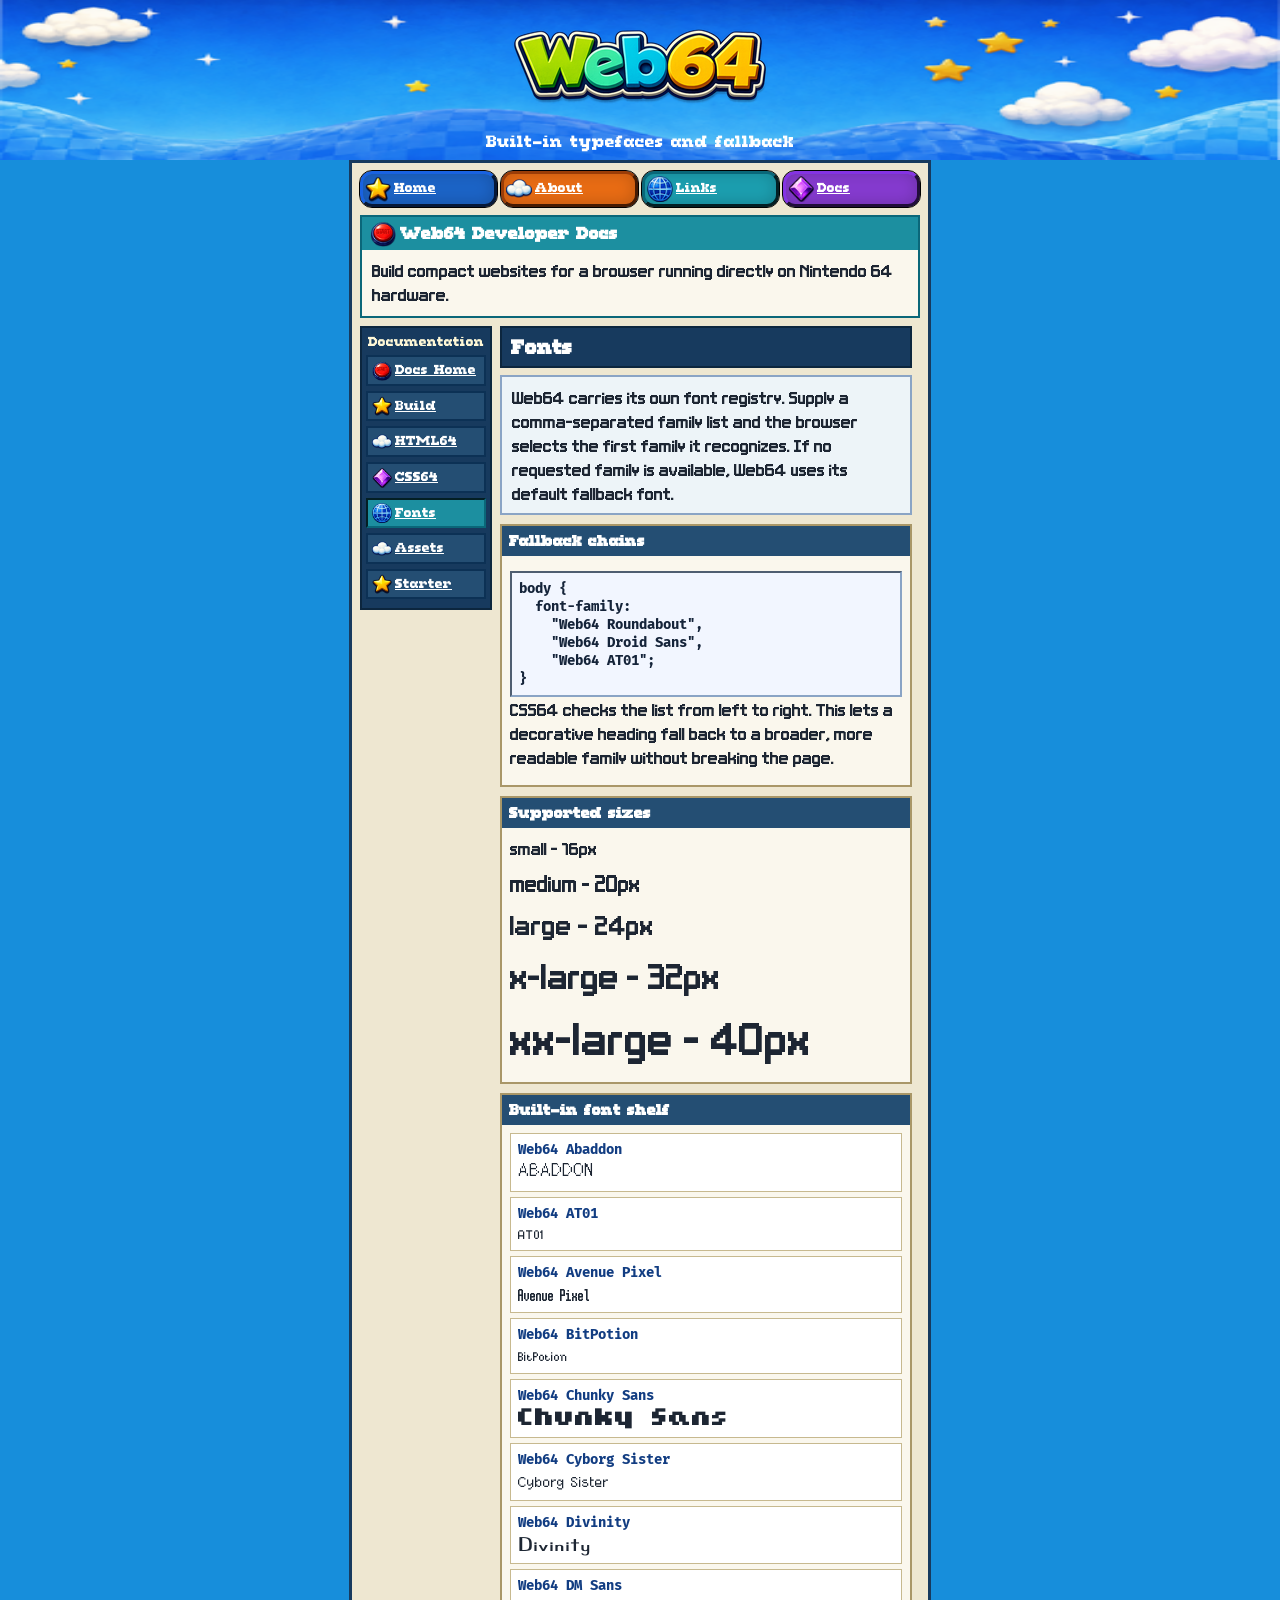
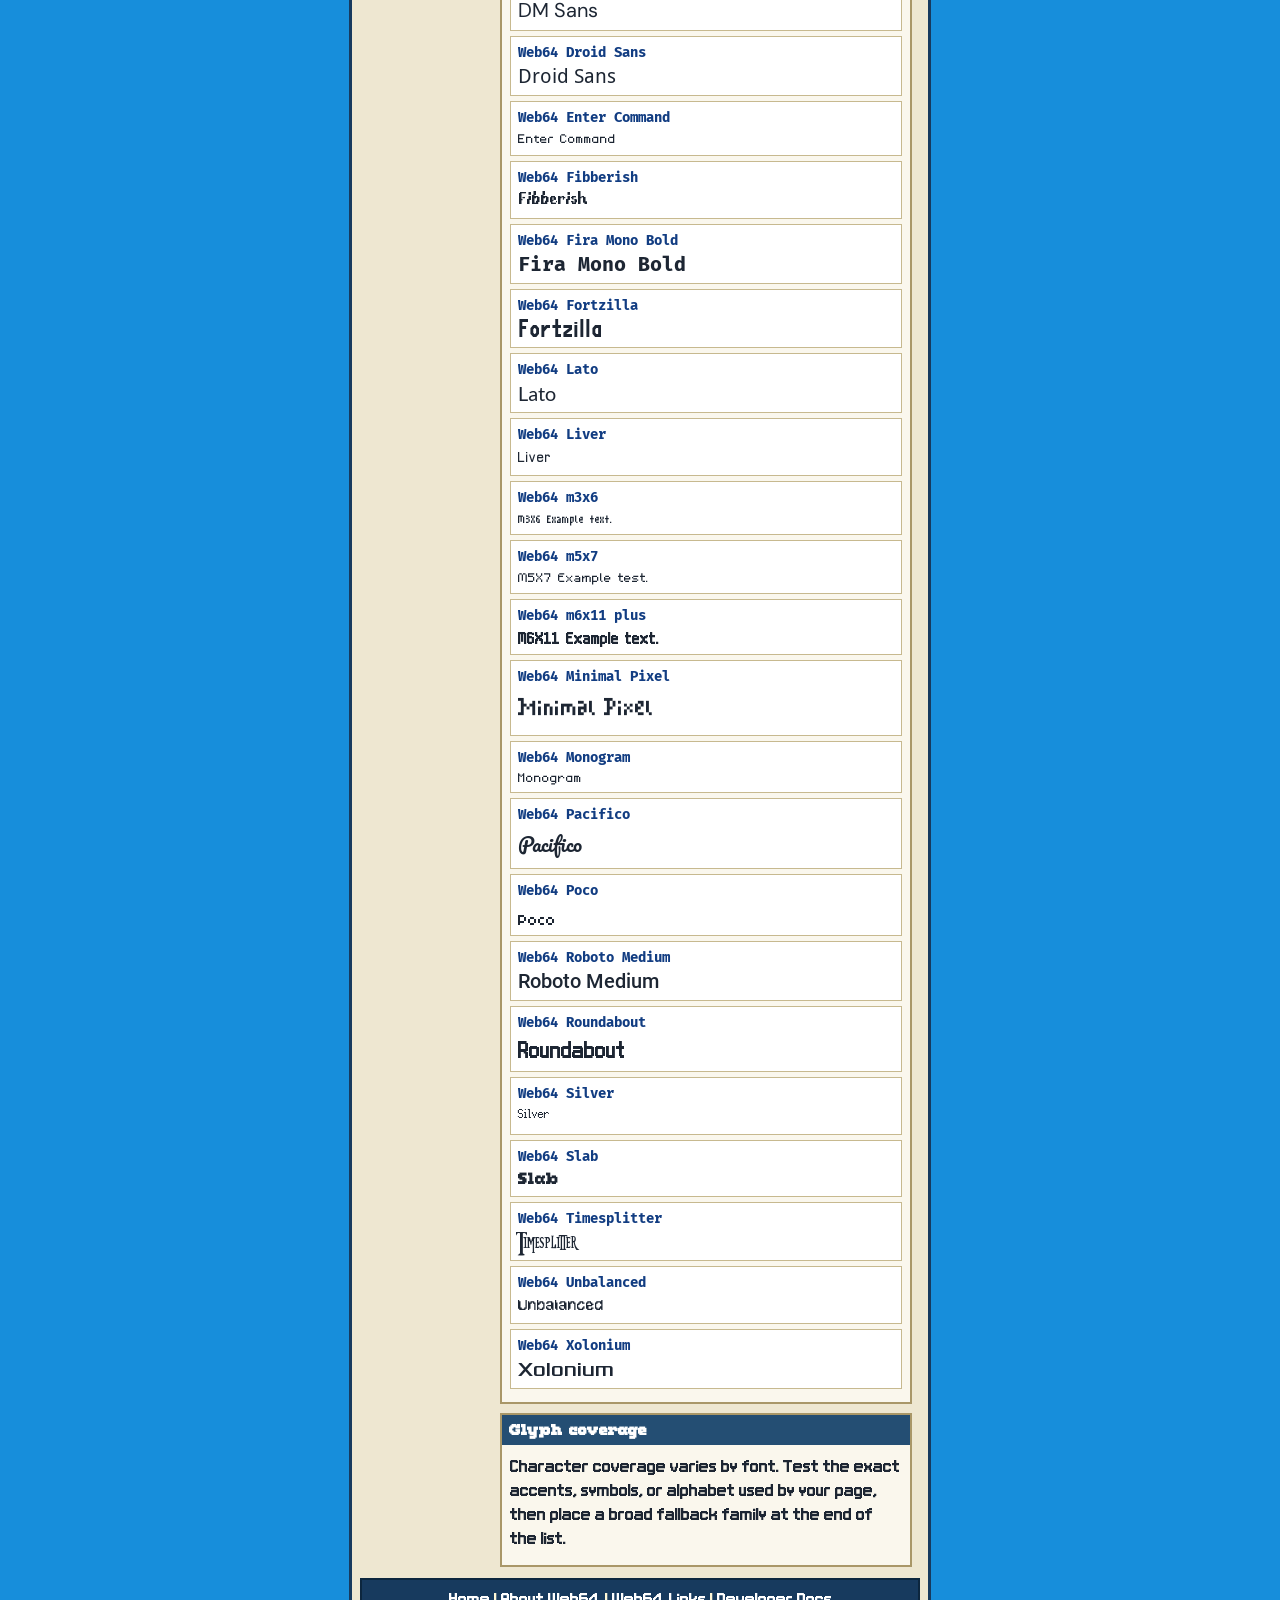
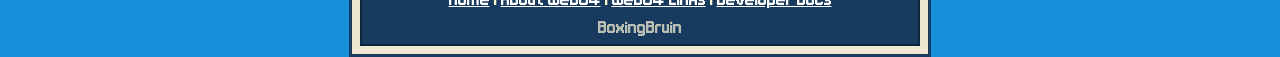
<file: docs/fonts-and-languages.html>
<!doctype html>
<html>
<head>
    <meta charset="utf-8">
    <meta name="viewport" content="width=device-width, initial-scale=1">
    <title>Fonts - Web64 Docs</title>
    <link rel="stylesheet" href="../fonts.css">
    <link rel="stylesheet" href="../docs.css">
</head>
<body>
<div class="hero-banner">
    <img class="site-title" src="../images/web64-title.png" alt="Web64" width="256" height="128">
    <p class="tagline">Built-in typefaces and fallback</p>
</div>
<div class="page-shell">
    <div class="nav-row">
        <a class="nav-link nav-home" href="../index.html"><img class="nav-icon" src="../ui/star.png" alt="" width="26" height="26">Home</a><a class="nav-link nav-about" href="../about.html"><img class="nav-icon" src="../images/cloud.png" alt="" width="26" height="26">About</a><a class="nav-link nav-links" href="../links.html"><img class="nav-icon" src="../ui/web.png" alt="" width="26" height="26">Links</a><a class="nav-link nav-docs" href="../docs.html"><img class="nav-icon" src="../images/purple-crystal.png" alt="" width="26" height="26">Docs</a>
    </div>
    <div class="docs-heading-card">
        <h1 class="docs-heading-title"><img class="title-icon" src="../ui/start-button.png" alt="" width="26" height="26">Web64 Developer Docs</h1>
        <p class="docs-heading-copy">Build compact websites for a browser running directly on Nintendo 64 hardware.</p>
    </div>
    <div class="docs-layout">
        <div class="docs-sidebar">
            <p class="docs-sidebar-title">Documentation</p>
            <a class="docs-side-link docs-side-home" href="../docs.html"><img class="docs-side-icon" src="../ui/start-button.png" alt="" width="20" height="20">Docs Home</a>
            <a class="docs-side-link docs-side-build" href="building-for-web64.html"><img class="docs-side-icon" src="../ui/star.png" alt="" width="20" height="20">Build</a>
            <a class="docs-side-link docs-side-html" href="html64.html"><img class="docs-side-icon" src="../images/cloud.png" alt="" width="20" height="20">HTML64</a>
            <a class="docs-side-link docs-side-css" href="css64.html"><img class="docs-side-icon" src="../images/purple-crystal.png" alt="" width="20" height="20">CSS64</a>
            <a class="docs-side-link docs-side-fonts docs-side-current" href="fonts-and-languages.html"><img class="docs-side-icon" src="../ui/web.png" alt="" width="20" height="20">Fonts</a>
            <a class="docs-side-link docs-side-assets" href="images-and-assets.html"><img class="docs-side-icon" src="../images/cloud.png" alt="" width="20" height="20">Assets</a>
            <a class="docs-side-link docs-side-starter" href="starter-site.html"><img class="docs-side-icon" src="../ui/star.png" alt="" width="20" height="20">Starter</a>
        </div><div class="docs-main">
        <h1 class="page-title">Fonts</h1>
        <p class="page-lead">Web64 carries its own font registry. Supply a comma-separated family list and the browser selects the first family it recognizes. If no requested family is available, Web64 uses its default fallback font.</p>
        <div class="section accent-orange">
            <h2 class="section-title section-title-orange">Fallback chains</h2>
            <div class="section-body">
        <pre class="code">body {
  font-family:
    "Web64 Roundabout",
    "Web64 Droid Sans",
    "Web64 AT01";
}</pre>
                <p>CSS64 checks the list from left to right. This lets a decorative heading fall back to a broader, more readable family without breaking the page.</p>
            </div>
        </div>
        <div class="section accent-blue">
            <h2 class="section-title section-title-blue">Supported sizes</h2>
            <div class="section-body size-demo">
                <p style="font-size: 16px;">small - 16px</p>
                <p style="font-size: 20px;">medium - 20px</p>
                <p style="font-size: 24px;">large - 24px</p>
                <p style="font-size: 32px;">x-large - 32px</p>
                <p style="font-size: 40px;">xx-large - 40px</p>
            </div>
        </div>
        <div class="section accent-green">
            <h2 class="section-title section-title-green">Built-in font shelf</h2>
            <div class="section-body font-list">
                <div class="font-demo" style="font-family: &quot;Web64 Abaddon&quot;, monospace;"><p class="font-name">Web64 Abaddon</p><p class="font-sample">ABADDON</p></div>
                <div class="font-demo" style="font-family: &quot;Web64 AT01&quot;, monospace;"><p class="font-name">Web64 AT01</p><p class="font-sample">AT01</p></div>
                <div class="font-demo" style="font-family: &quot;Web64 Avenue Pixel&quot;, monospace;"><p class="font-name">Web64 Avenue Pixel</p><p class="font-sample">Avenue Pixel</p></div>
                <div class="font-demo" style="font-family: &quot;Web64 BitPotion&quot;, monospace;"><p class="font-name">Web64 BitPotion</p><p class="font-sample">BitPotion</p></div>
                <div class="font-demo" style="font-family: &quot;Web64 Chunky Sans&quot;, monospace;"><p class="font-name">Web64 Chunky Sans</p><p class="font-sample">Chunky Sans</p></div>
                <div class="font-demo" style="font-family: &quot;Web64 Cyborg Sister&quot;, monospace;"><p class="font-name">Web64 Cyborg Sister</p><p class="font-sample">Cyborg Sister</p></div>
                <div class="font-demo" style="font-family: &quot;Web64 Divinity&quot;, monospace;"><p class="font-name">Web64 Divinity</p><p class="font-sample">Divinity</p></div>
                <div class="font-demo" style="font-family: &quot;Web64 DM Sans&quot;, monospace;"><p class="font-name">Web64 DM Sans</p><p class="font-sample">DM Sans</p></div>
                <div class="font-demo" style="font-family: &quot;Web64 Droid Sans&quot;, monospace;"><p class="font-name">Web64 Droid Sans</p><p class="font-sample">Droid Sans</p></div>
                <div class="font-demo" style="font-family: &quot;Web64 Enter Command&quot;, monospace;"><p class="font-name">Web64 Enter Command</p><p class="font-sample">Enter Command</p></div>
                <div class="font-demo" style="font-family: &quot;Web64 Fibberish&quot;, monospace;"><p class="font-name">Web64 Fibberish</p><p class="font-sample">Fibberish</p></div>
                <div class="font-demo" style="font-family: &quot;Web64 Fira Mono Bold&quot;, monospace;"><p class="font-name">Web64 Fira Mono Bold</p><p class="font-sample">Fira Mono Bold</p></div>
                <div class="font-demo" style="font-family: &quot;Web64 Fortzilla&quot;, monospace;"><p class="font-name">Web64 Fortzilla</p><p class="font-sample">Fortzilla</p></div>
                <div class="font-demo" style="font-family: &quot;Web64 Lato&quot;, monospace;"><p class="font-name">Web64 Lato</p><p class="font-sample">Lato</p></div>
                <div class="font-demo" style="font-family: &quot;Web64 Liver&quot;, monospace;"><p class="font-name">Web64 Liver</p><p class="font-sample">Liver</p></div>
                <div class="font-demo" style="font-family: &quot;Web64 m3x6&quot;, monospace;"><p class="font-name">Web64 m3x6</p><p class="font-sample">M3X6 Example text.</p></div>
                <div class="font-demo" style="font-family: &quot;Web64 m5x7&quot;, monospace;"><p class="font-name">Web64 m5x7</p><p class="font-sample">M5X7 Example test.</p></div>
                <div class="font-demo" style="font-family: &quot;Web64 m6x11 plus&quot;, monospace;"><p class="font-name">Web64 m6x11 plus</p><p class="font-sample">M6X11 Example text.</p></div>
                <div class="font-demo" style="font-family: &quot;Web64 Minimal Pixel&quot;, monospace;"><p class="font-name">Web64 Minimal Pixel</p><p class="font-sample">Minimal Pixel</p></div>
                <div class="font-demo" style="font-family: &quot;Web64 Monogram&quot;, monospace;"><p class="font-name">Web64 Monogram</p><p class="font-sample">Monogram</p></div>
                <div class="font-demo" style="font-family: &quot;Web64 Pacifico&quot;, monospace;"><p class="font-name">Web64 Pacifico</p><p class="font-sample">Pacifico</p></div>
                <div class="font-demo" style="font-family: &quot;Web64 Poco&quot;, monospace;"><p class="font-name">Web64 Poco</p><p class="font-sample">Poco</p></div>
                <div class="font-demo" style="font-family: &quot;Web64 Roboto Medium&quot;, monospace;"><p class="font-name">Web64 Roboto Medium</p><p class="font-sample">Roboto Medium</p></div>
                <div class="font-demo" style="font-family: &quot;Web64 Roundabout&quot;, monospace;"><p class="font-name">Web64 Roundabout</p><p class="font-sample">Roundabout</p></div>
                <div class="font-demo" style="font-family: &quot;Web64 Silver&quot;, monospace;"><p class="font-name">Web64 Silver</p><p class="font-sample">Silver</p></div>
                <div class="font-demo" style="font-family: &quot;Web64 Slab&quot;, monospace;"><p class="font-name">Web64 Slab</p><p class="font-sample">Slab</p></div>
                <div class="font-demo" style="font-family: &quot;Web64 Timesplitter&quot;, monospace;"><p class="font-name">Web64 Timesplitter</p><p class="font-sample">Timesplitter</p></div>
                <div class="font-demo" style="font-family: &quot;Web64 Unbalanced&quot;, monospace;"><p class="font-name">Web64 Unbalanced</p><p class="font-sample">Unbalanced</p></div>
                <div class="font-demo" style="font-family: &quot;Web64 Xolonium&quot;, monospace;"><p class="font-name">Web64 Xolonium</p><p class="font-sample">Xolonium</p></div>
            </div>
        </div>
        <div class="section accent-purple">
            <h2 class="section-title section-title-purple">Glyph coverage</h2>
            <div class="section-body"><p>Character coverage varies by font. Test the exact accents, symbols, or alphabet used by your page, then place a broad fallback family at the end of the list.</p></div>
        </div>
    </div>
    </div>
      <p class="footer">
  <a class="footer-link" href="../index.html">Home</a> |
  <a class="footer-link" href="../about.html">About Web64</a> |
  <a class="footer-link" href="../links.html">Web64 Links</a> |
  <a class="footer-link" href="../docs.html">Developer Docs</a>
  <span class="footer-credit">BoxingBruin</span>
</p>
</body>
</html>
</file>
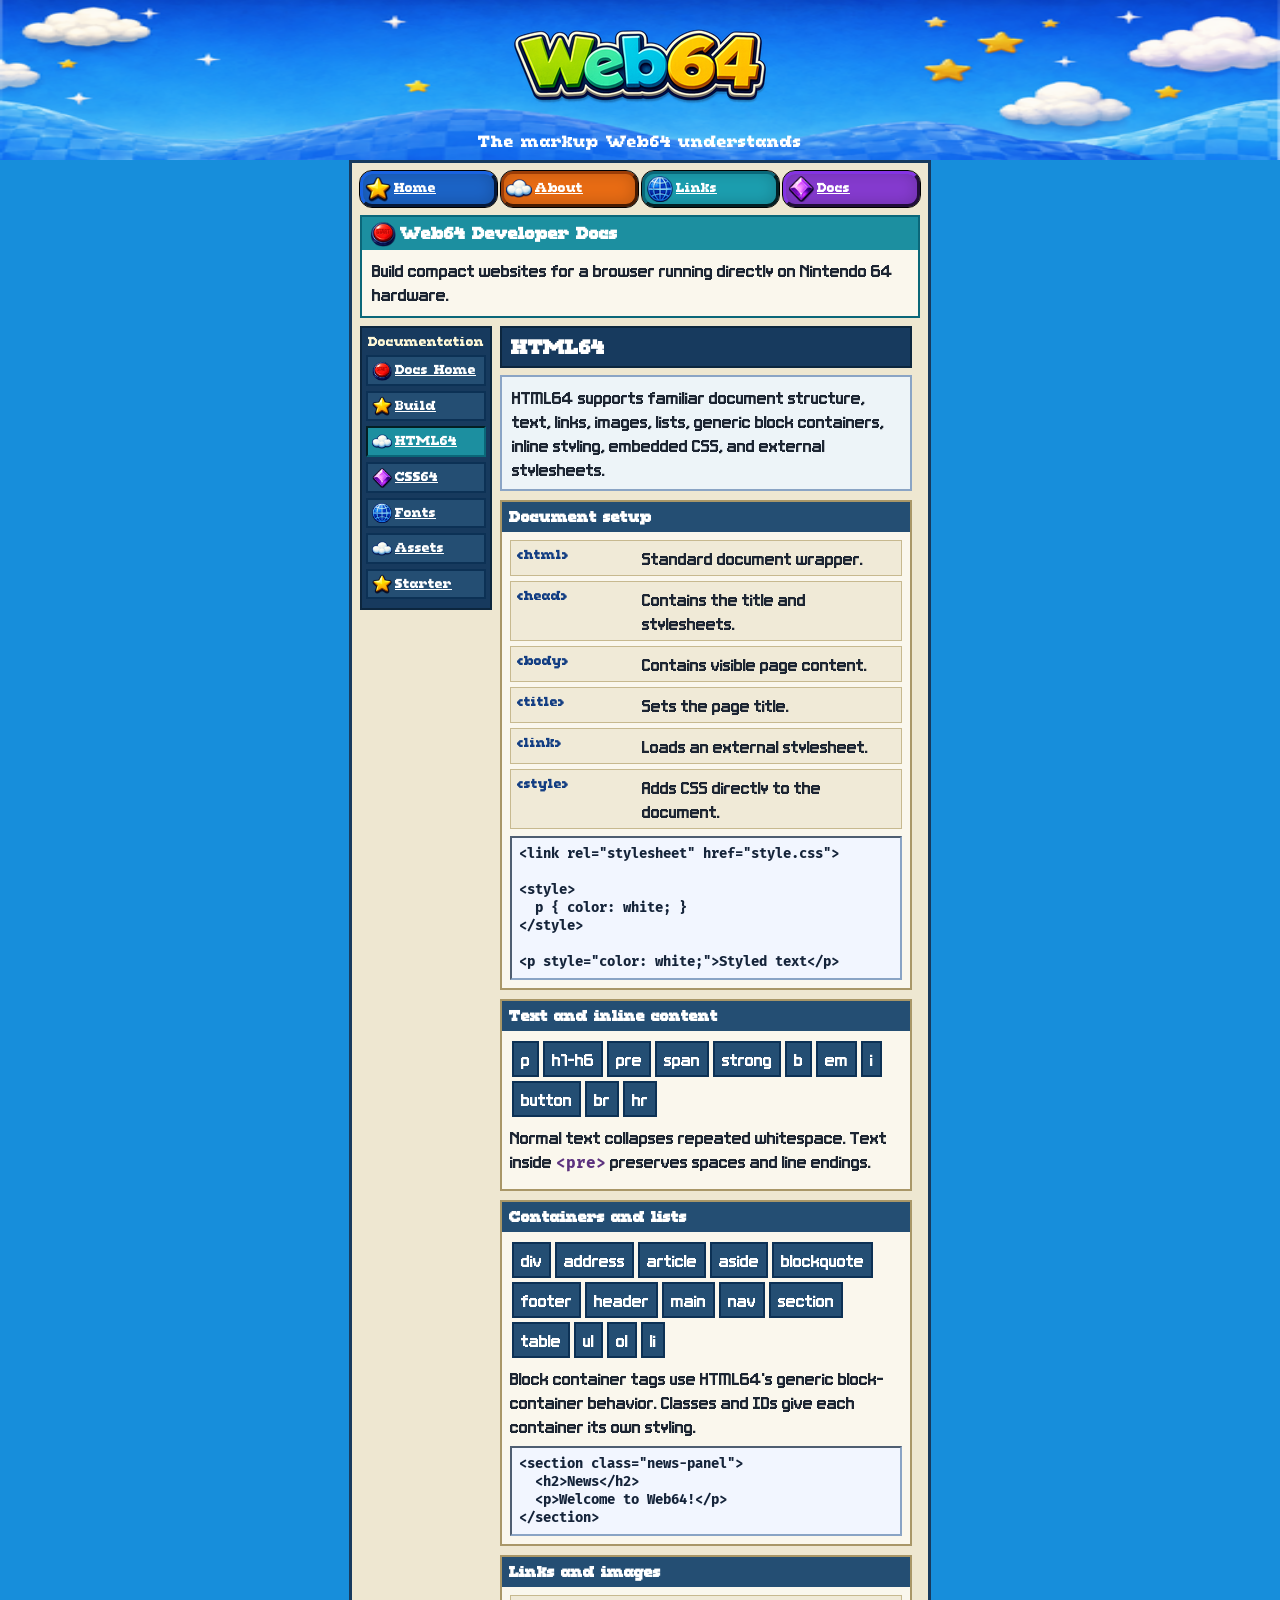
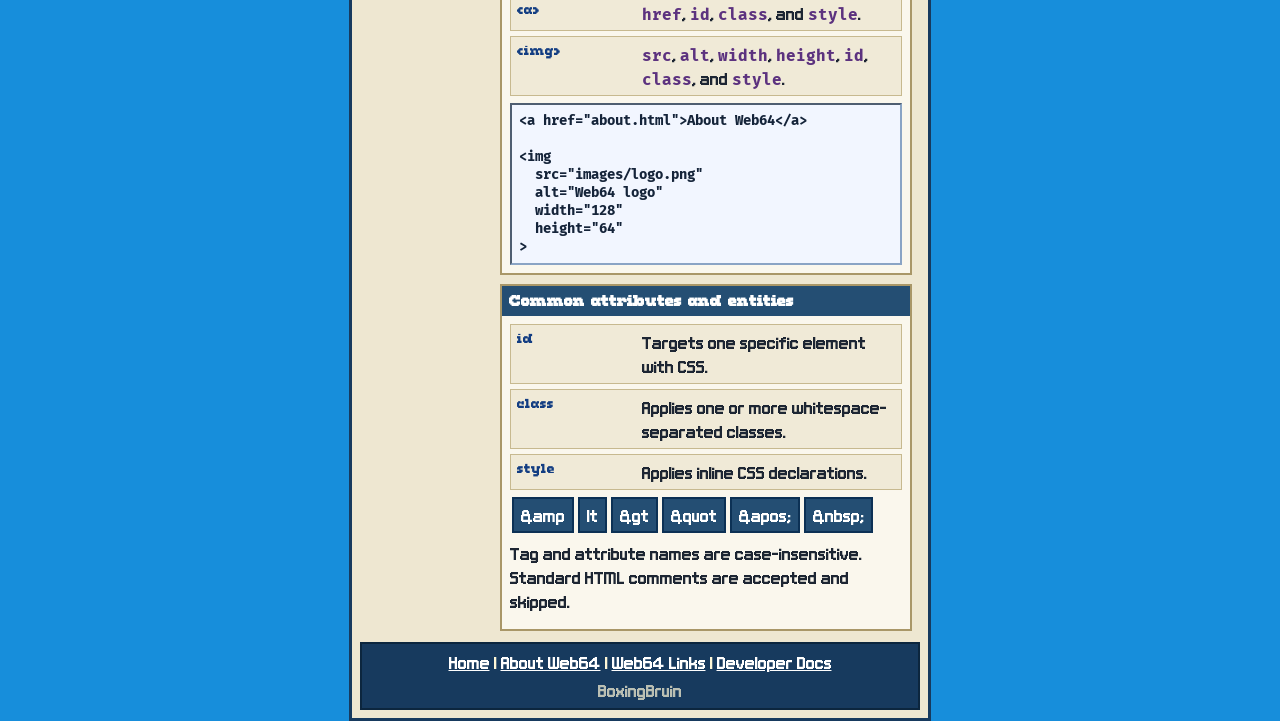
<file: docs/html64.html>
<!doctype html>
<html>
<head>
    <meta charset="utf-8">
    <meta name="viewport" content="width=device-width, initial-scale=1">
    <title>HTML64 - Web64 Docs</title>
    <link rel="stylesheet" href="../fonts.css">
    <link rel="stylesheet" href="../docs.css">
</head>
<body>
<div class="hero-banner">
    <img class="site-title" src="../images/web64-title.png" alt="Web64" width="256" height="128">
    <p class="tagline">The markup Web64 understands</p>
</div>
<div class="page-shell">
    <div class="nav-row">
        <a class="nav-link nav-home" href="../index.html"><img class="nav-icon" src="../ui/star.png" alt="" width="26" height="26">Home</a><a class="nav-link nav-about" href="../about.html"><img class="nav-icon" src="../images/cloud.png" alt="" width="26" height="26">About</a><a class="nav-link nav-links" href="../links.html"><img class="nav-icon" src="../ui/web.png" alt="" width="26" height="26">Links</a><a class="nav-link nav-docs" href="../docs.html"><img class="nav-icon" src="../images/purple-crystal.png" alt="" width="26" height="26">Docs</a>
    </div>
    <div class="docs-heading-card">
        <h1 class="docs-heading-title"><img class="title-icon" src="../ui/start-button.png" alt="" width="26" height="26">Web64 Developer Docs</h1>
        <p class="docs-heading-copy">Build compact websites for a browser running directly on Nintendo 64 hardware.</p>
    </div>
    <div class="docs-layout">
        <div class="docs-sidebar">
            <p class="docs-sidebar-title">Documentation</p>
            <a class="docs-side-link docs-side-home" href="../docs.html"><img class="docs-side-icon" src="../ui/start-button.png" alt="" width="20" height="20">Docs Home</a>
            <a class="docs-side-link docs-side-build" href="building-for-web64.html"><img class="docs-side-icon" src="../ui/star.png" alt="" width="20" height="20">Build</a>
            <a class="docs-side-link docs-side-html docs-side-current" href="html64.html"><img class="docs-side-icon" src="../images/cloud.png" alt="" width="20" height="20">HTML64</a>
            <a class="docs-side-link docs-side-css" href="css64.html"><img class="docs-side-icon" src="../images/purple-crystal.png" alt="" width="20" height="20">CSS64</a>
            <a class="docs-side-link docs-side-fonts" href="fonts-and-languages.html"><img class="docs-side-icon" src="../ui/web.png" alt="" width="20" height="20">Fonts</a>
            <a class="docs-side-link docs-side-assets" href="images-and-assets.html"><img class="docs-side-icon" src="../images/cloud.png" alt="" width="20" height="20">Assets</a>
            <a class="docs-side-link docs-side-starter" href="starter-site.html"><img class="docs-side-icon" src="../ui/star.png" alt="" width="20" height="20">Starter</a>
        </div><div class="docs-main">
        <h1 class="page-title">HTML64</h1>
        <p class="page-lead">HTML64 supports familiar document structure, text, links, images, lists, generic block containers, inline styling, embedded CSS, and external stylesheets.</p>
        <div class="section accent-green">
            <h2 class="section-title section-title-green">Document setup</h2>
            <div class="section-body">
                <div class="support-row"><p class="support-name">&lt;html&gt;</p><p class="support-detail">Standard document wrapper.</p></div>
                <div class="support-row"><p class="support-name">&lt;head&gt;</p><p class="support-detail">Contains the title and stylesheets.</p></div>
                <div class="support-row"><p class="support-name">&lt;body&gt;</p><p class="support-detail">Contains visible page content.</p></div>
                <div class="support-row"><p class="support-name">&lt;title&gt;</p><p class="support-detail">Sets the page title.</p></div>
                <div class="support-row"><p class="support-name">&lt;link&gt;</p><p class="support-detail">Loads an external stylesheet.</p></div>
                <div class="support-row"><p class="support-name">&lt;style&gt;</p><p class="support-detail">Adds CSS directly to the document.</p></div>
                <pre class="code">&lt;link rel="stylesheet" href="style.css"&gt;

&lt;style&gt;
  p { color: white; }
&lt;/style&gt;

&lt;p style="color: white;"&gt;Styled text&lt;/p&gt;</pre>
            </div>
        </div>
        <div class="section accent-blue">
            <h2 class="section-title section-title-blue">Text and inline content</h2>
            <div class="section-body">
                <div class="tag-cloud"><span class="tag-pill">p</span><span class="tag-pill">h1-h6</span><span class="tag-pill">pre</span><span class="tag-pill">span</span><span class="tag-pill">strong</span><span class="tag-pill">b</span><span class="tag-pill">em</span><span class="tag-pill">i</span><span class="tag-pill">button</span><span class="tag-pill">br</span><span class="tag-pill">hr</span></div>
                <p>Normal text collapses repeated whitespace. Text inside <span class="inline-code">&lt;pre&gt;</span> preserves spaces and line endings.</p>
            </div>
        </div>
        <div class="section accent-orange">
            <h2 class="section-title section-title-orange">Containers and lists</h2>
            <div class="section-body">
                <div class="tag-cloud"><span class="tag-pill">div</span><span class="tag-pill">address</span><span class="tag-pill">article</span><span class="tag-pill">aside</span><span class="tag-pill">blockquote</span><span class="tag-pill">footer</span><span class="tag-pill">header</span><span class="tag-pill">main</span><span class="tag-pill">nav</span><span class="tag-pill">section</span><span class="tag-pill">table</span><span class="tag-pill">ul</span><span class="tag-pill">ol</span><span class="tag-pill">li</span></div>
                <p>Block container tags use HTML64's generic block-container behavior. Classes and IDs give each container its own styling.</p>
                <pre class="code">&lt;section class="news-panel"&gt;
  &lt;h2&gt;News&lt;/h2&gt;
  &lt;p&gt;Welcome to Web64!&lt;/p&gt;
&lt;/section&gt;</pre>
            </div>
        </div>
        <div class="section accent-purple">
            <h2 class="section-title section-title-purple">Links and images</h2>
            <div class="section-body">
                <div class="support-row"><p class="support-name">&lt;a&gt;</p><p class="support-detail"><span class="inline-code">href</span>, <span class="inline-code">id</span>, <span class="inline-code">class</span>, and <span class="inline-code">style</span>.</p></div>
                <div class="support-row"><p class="support-name">&lt;img&gt;</p><p class="support-detail"><span class="inline-code">src</span>, <span class="inline-code">alt</span>, <span class="inline-code">width</span>, <span class="inline-code">height</span>, <span class="inline-code">id</span>, <span class="inline-code">class</span>, and <span class="inline-code">style</span>.</p></div>
                <pre class="code">&lt;a href="about.html"&gt;About Web64&lt;/a&gt;

&lt;img
  src="images/logo.png"
  alt="Web64 logo"
  width="128"
  height="64"
&gt;</pre>
            </div>
        </div>
        <div class="section accent-red">
            <h2 class="section-title section-title-red">Common attributes and entities</h2>
            <div class="section-body">
                <div class="support-row"><p class="support-name">id</p><p class="support-detail">Targets one specific element with CSS.</p></div>
                <div class="support-row"><p class="support-name">class</p><p class="support-detail">Applies one or more whitespace-separated classes.</p></div>
                <div class="support-row"><p class="support-name">style</p><p class="support-detail">Applies inline CSS declarations.</p></div>
                <div class="tag-cloud"><span class="tag-pill">&amp;amp</span><span class="tag-pill">lt</span><span class="tag-pill">&amp;gt</span><span class="tag-pill">&amp;quot</span><span class="tag-pill">&amp;apos;</span><span class="tag-pill">&amp;nbsp;</span></div>
                <p>Tag and attribute names are case-insensitive. Standard HTML comments are accepted and skipped.</p>
            </div>
        </div>
    </div>
    </div>  <p class="footer">
  <a class="footer-link" href="../index.html">Home</a> |
  <a class="footer-link" href="../about.html">About Web64</a> |
  <a class="footer-link" href="../links.html">Web64 Links</a> |
  <a class="footer-link" href="../docs.html">Developer Docs</a>
  <span class="footer-credit">BoxingBruin</span>
</p>
</div>
</body>
</html>
</file>
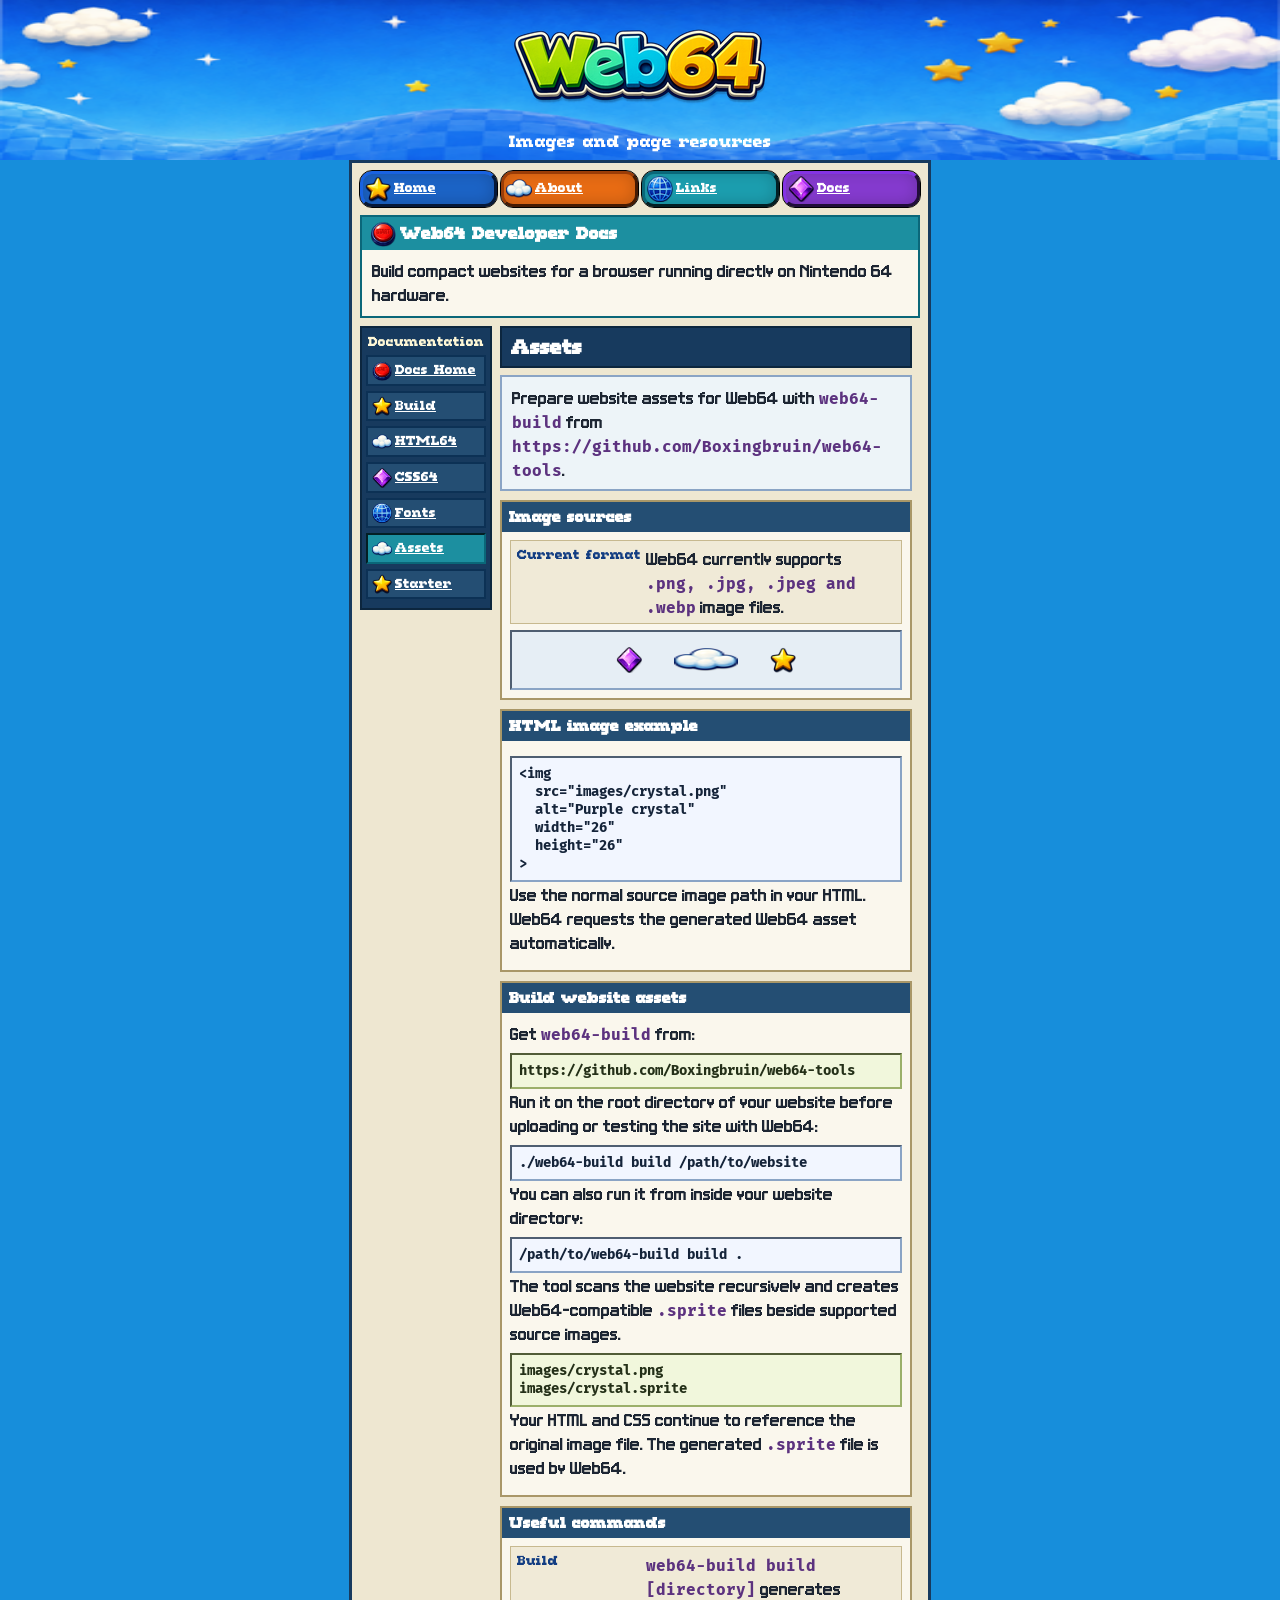
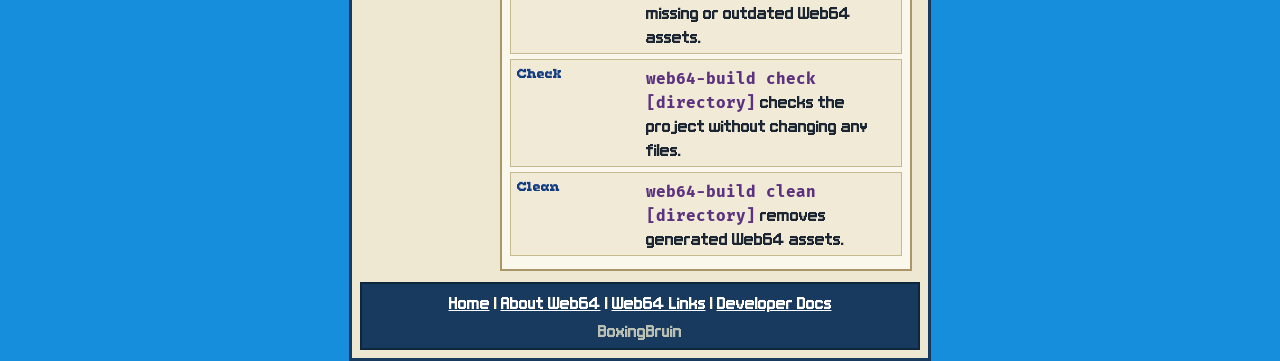
<file: docs/images-and-assets.html>
<!doctype html>
<html>
<head>
  <meta charset="utf-8">
  <meta name="viewport" content="width=device-width, initial-scale=1">
  <title>Assets - Web64 Docs</title>
  <link rel="stylesheet" href="../fonts.css">
  <link rel="stylesheet" href="../docs.css">
</head>
<body>
<div class="hero-banner">
  <img class="site-title" src="../images/web64-title.png" alt="Web64" width="256" height="128">
  <p class="tagline">Images and page resources</p>
</div>

<div class="page-shell">
  <div class="nav-row">
    <a class="nav-link nav-home" href="../index.html"><img class="nav-icon" src="../ui/star.png" alt="" width="26" height="26">Home</a><a class="nav-link nav-about" href="../about.html"><img class="nav-icon" src="../images/cloud.png" alt="" width="26" height="26">About</a><a class="nav-link nav-links" href="../links.html"><img class="nav-icon" src="../ui/web.png" alt="" width="26" height="26">Links</a><a class="nav-link nav-docs" href="../docs.html"><img class="nav-icon" src="../images/purple-crystal.png" alt="" width="26" height="26">Docs</a>
  </div>

  <div class="docs-heading-card">
    <h1 class="docs-heading-title"><img class="title-icon" src="../ui/start-button.png" alt="" width="26" height="26">Web64 Developer Docs</h1>
    <p class="docs-heading-copy">Build compact websites for a browser running directly on Nintendo 64 hardware.</p>
  </div>

  <div class="docs-layout">
    <div class="docs-sidebar">
      <p class="docs-sidebar-title">Documentation</p>
      <a class="docs-side-link docs-side-home" href="../docs.html"><img class="docs-side-icon" src="../ui/start-button.png" alt="" width="20" height="20">Docs Home</a>
      <a class="docs-side-link docs-side-build" href="building-for-web64.html"><img class="docs-side-icon" src="../ui/star.png" alt="" width="20" height="20">Build</a>
      <a class="docs-side-link docs-side-html" href="html64.html"><img class="docs-side-icon" src="../images/cloud.png" alt="" width="20" height="20">HTML64</a>
      <a class="docs-side-link docs-side-css" href="css64.html"><img class="docs-side-icon" src="../images/purple-crystal.png" alt="" width="20" height="20">CSS64</a>
      <a class="docs-side-link docs-side-fonts" href="fonts-and-languages.html"><img class="docs-side-icon" src="../ui/web.png" alt="" width="20" height="20">Fonts</a>
      <a class="docs-side-link docs-side-assets docs-side-current" href="images-and-assets.html"><img class="docs-side-icon" src="../images/cloud.png" alt="" width="20" height="20">Assets</a>
      <a class="docs-side-link docs-side-starter" href="starter-site.html"><img class="docs-side-icon" src="../ui/star.png" alt="" width="20" height="20">Starter</a>
    </div><div class="docs-main">

    <h1 class="page-title">Assets</h1>
    <p class="page-lead">Prepare website assets for Web64 with <span class="inline-code">web64-build</span> from <span class="inline-code">https://github.com/Boxingbruin/web64-tools</span>.</p>

    <div class="section accent-blue">
      <h2 class="section-title section-title-blue">Image sources</h2>
      <div class="section-body">
        <div class="support-row">
          <p class="support-name">Current format</p>
          <p class="support-detail">Web64 currently supports <span class="inline-code">.png, .jpg, .jpeg and .webp</span> image files.</p>
        </div>

        <div class="asset-preview">
          <img class="asset-thumb" src="../images/purple-crystal.png" alt="Purple crystal" width="26" height="26">
          <img class="asset-thumb" src="../images/cloud.png" alt="Cloud" width="64" height="32">
          <img class="asset-thumb" src="../ui/star.png" alt="Star" width="26" height="26">
        </div>
      </div>
    </div>

    <div class="section accent-green">
      <h2 class="section-title section-title-green">HTML image example</h2>
      <div class="section-body">
        <pre class="code">&lt;img
  src="images/crystal.png"
  alt="Purple crystal"
  width="26"
  height="26"
&gt;</pre>

        <p>Use the normal source image path in your HTML. Web64 requests the generated Web64 asset automatically.</p>
      </div>
    </div>

    <div class="section accent-green">
      <h2 class="section-title section-title-green">Build website assets</h2>
      <div class="section-body">
        <p>Get <span class="inline-code">web64-build</span> from:</p>

        <pre class="reference">https://github.com/Boxingbruin/web64-tools</pre>

        <p>Run it on the root directory of your website before uploading or testing the site with Web64:</p>

        <pre class="code">./web64-build build /path/to/website</pre>

        <p>You can also run it from inside your website directory:</p>

        <pre class="code">/path/to/web64-build build .</pre>

        <p>The tool scans the website recursively and creates Web64-compatible <span class="inline-code">.sprite</span> files beside supported source images.</p>

        <pre class="reference">images/crystal.png
images/crystal.sprite</pre>

        <p>Your HTML and CSS continue to reference the original image file. The generated <span class="inline-code">.sprite</span> file is used by Web64.</p>
      </div>
    </div>

    <div class="section accent-blue">
      <h2 class="section-title section-title-blue">Useful commands</h2>
      <div class="section-body">
        <div class="support-row">
          <p class="support-name">Build</p>
          <p class="support-detail"><span class="inline-code">web64-build build [directory]</span> generates missing or outdated Web64 assets.</p>
        </div>

        <div class="support-row">
          <p class="support-name">Check</p>
          <p class="support-detail"><span class="inline-code">web64-build check [directory]</span> checks the project without changing any files.</p>
        </div>

        <div class="support-row">
          <p class="support-name">Clean</p>
          <p class="support-detail"><span class="inline-code">web64-build clean [directory]</span> removes generated Web64 assets.</p>
        </div>
      </div>
    </div>

  </div>
  </div>

  <p class="footer">
    <a class="footer-link" href="../index.html">Home</a> |
    <a class="footer-link" href="../about.html">About Web64</a> |
    <a class="footer-link" href="../links.html">Web64 Links</a> |
    <a class="footer-link" href="../docs.html">Developer Docs</a>
    <span class="footer-credit">BoxingBruin</span>
  </p>
</div>
</body>
</html>
</file>
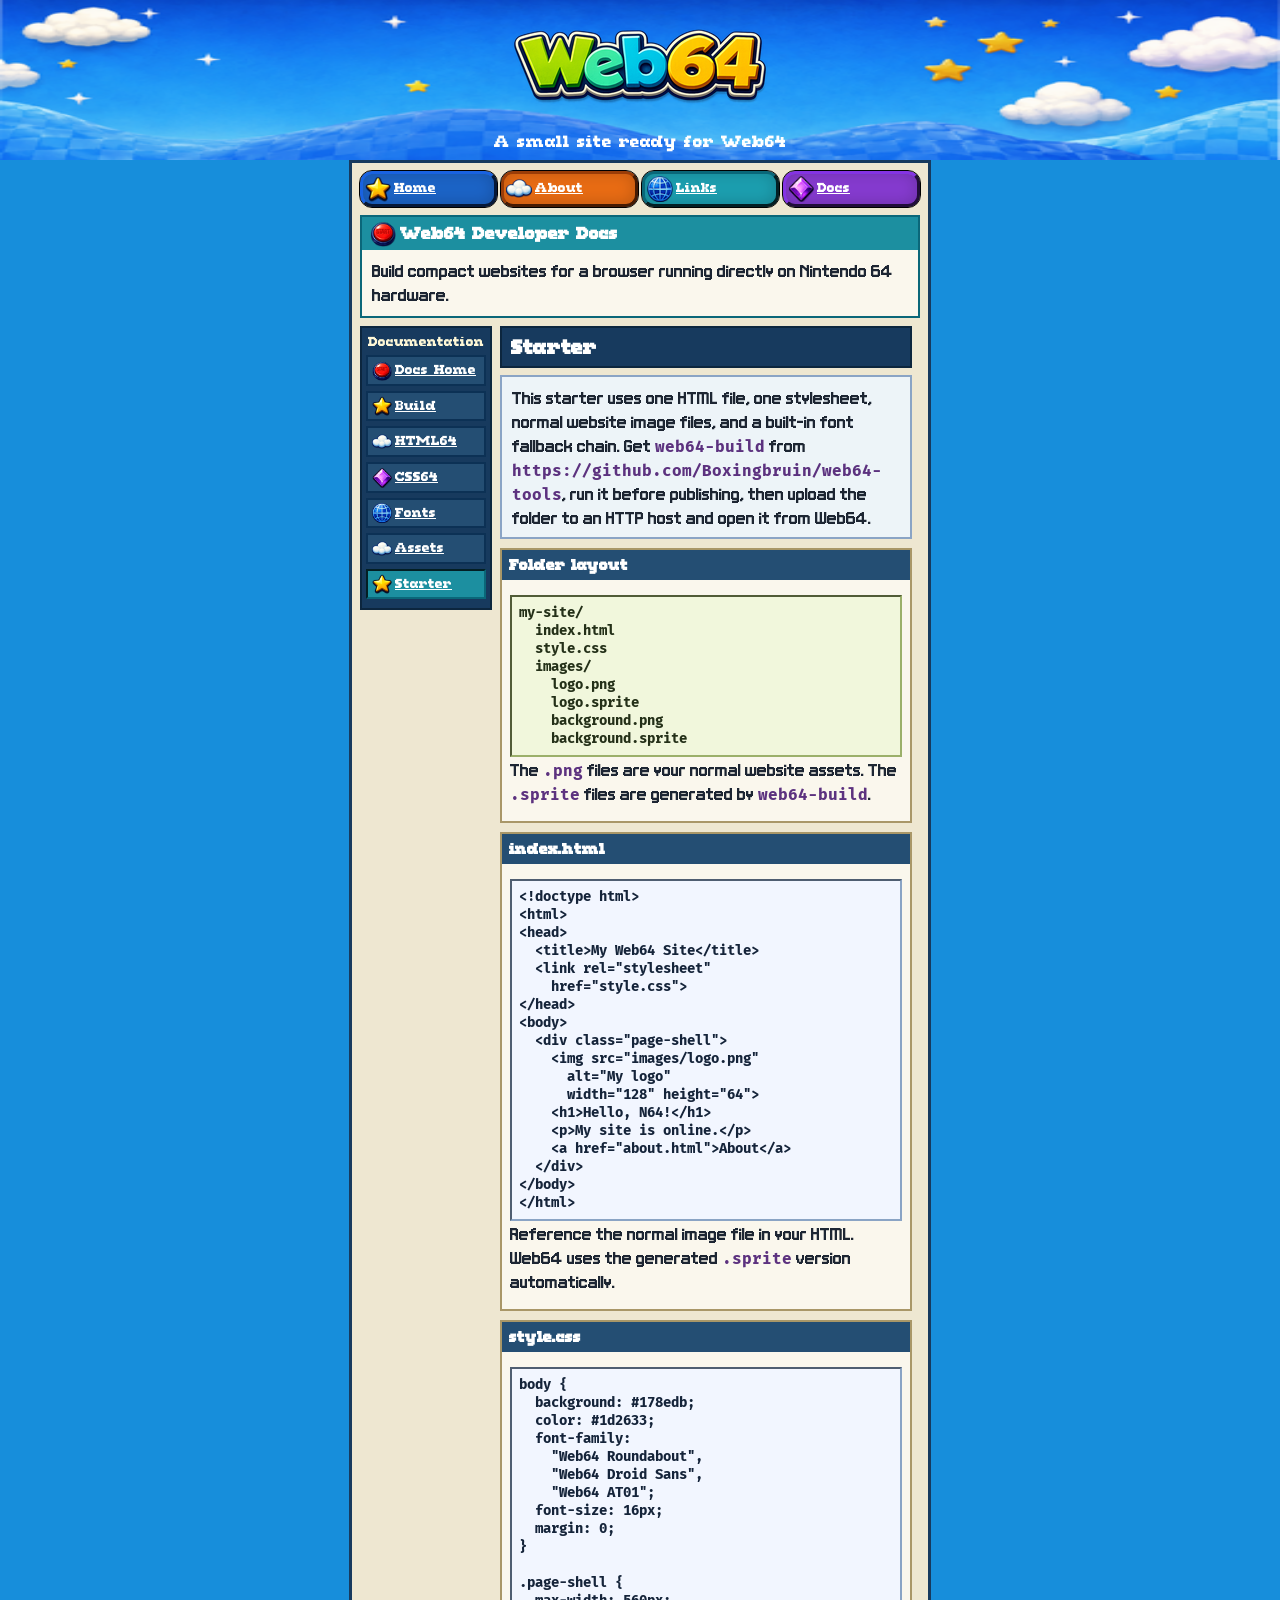
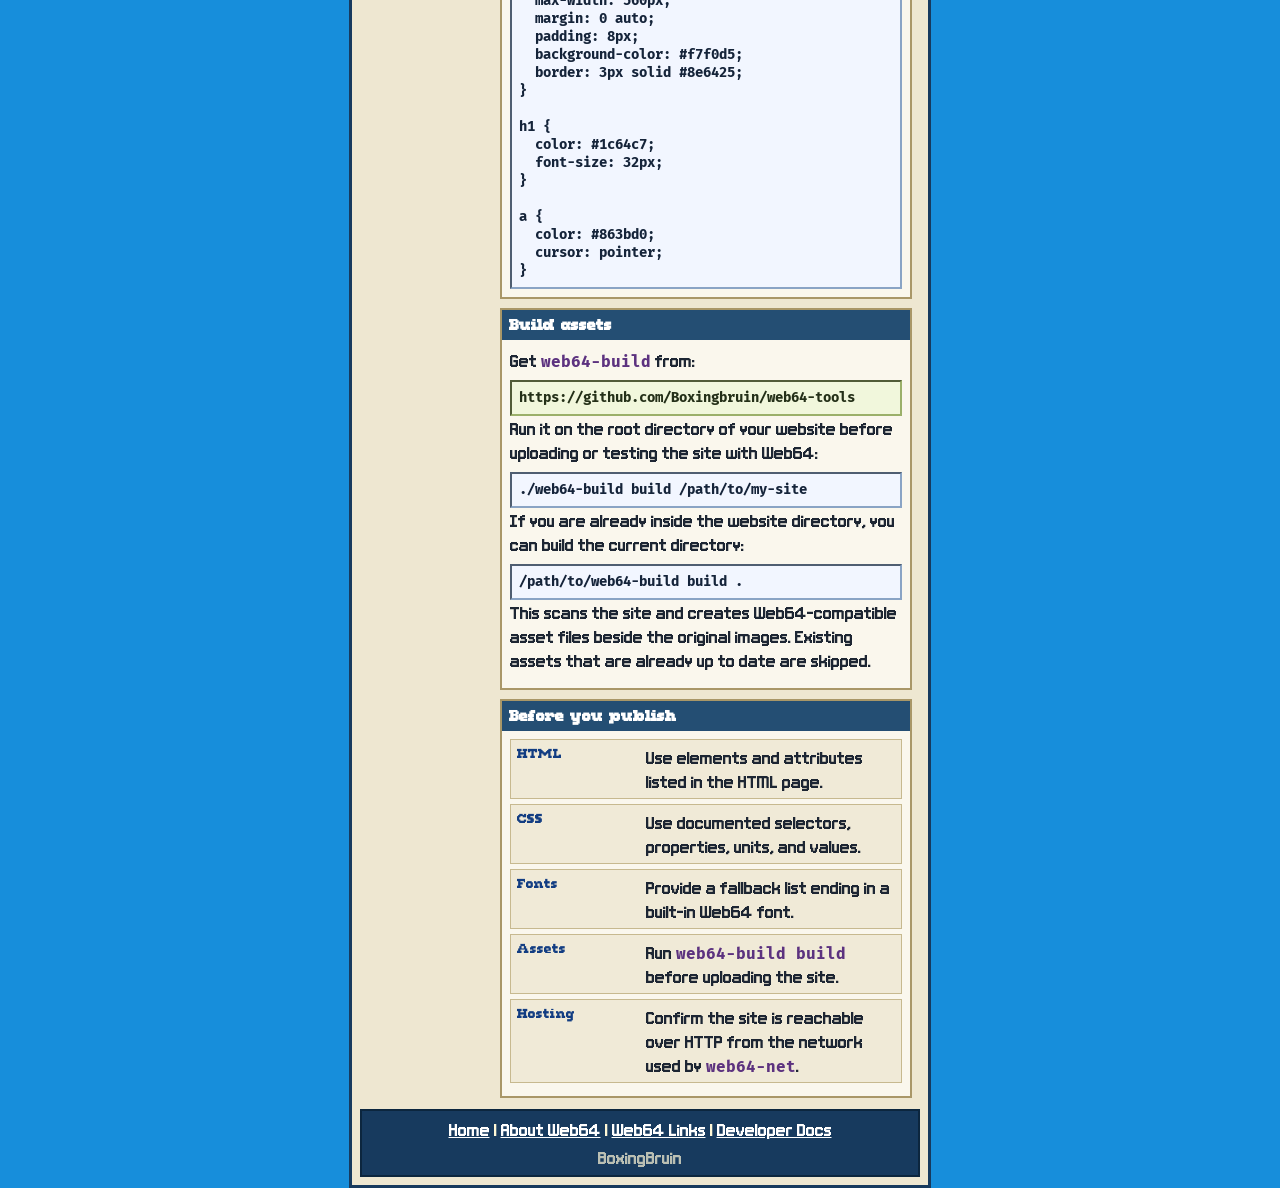
<file: docs/starter-site.html>
<!doctype html>
<html>
<head>
  <meta charset="utf-8">
  <meta name="viewport" content="width=device-width, initial-scale=1">
  <title>Starter - Web64 Docs</title>
  <link rel="stylesheet" href="../fonts.css">
  <link rel="stylesheet" href="../docs.css">
</head>
<body>
<div class="hero-banner">
  <img class="site-title" src="../images/web64-title.png" alt="Web64" width="256" height="128">
  <p class="tagline">A small site ready for Web64</p>
</div>

<div class="page-shell">
  <div class="nav-row">
    <a class="nav-link nav-home" href="../index.html"><img class="nav-icon" src="../ui/star.png" alt="" width="26" height="26">Home</a><a class="nav-link nav-about" href="../about.html"><img class="nav-icon" src="../images/cloud.png" alt="" width="26" height="26">About</a><a class="nav-link nav-links" href="../links.html"><img class="nav-icon" src="../ui/web.png" alt="" width="26" height="26">Links</a><a class="nav-link nav-docs" href="../docs.html"><img class="nav-icon" src="../images/purple-crystal.png" alt="" width="26" height="26">Docs</a>
  </div>

  <div class="docs-heading-card">
    <h1 class="docs-heading-title"><img class="title-icon" src="../ui/start-button.png" alt="" width="26" height="26">Web64 Developer Docs</h1>
    <p class="docs-heading-copy">Build compact websites for a browser running directly on Nintendo 64 hardware.</p>
  </div>

  <div class="docs-layout">
    <div class="docs-sidebar">
      <p class="docs-sidebar-title">Documentation</p>
      <a class="docs-side-link docs-side-home" href="../docs.html"><img class="docs-side-icon" src="../ui/start-button.png" alt="" width="20" height="20">Docs Home</a>
      <a class="docs-side-link docs-side-build" href="building-for-web64.html"><img class="docs-side-icon" src="../ui/star.png" alt="" width="20" height="20">Build</a>
      <a class="docs-side-link docs-side-html" href="html64.html"><img class="docs-side-icon" src="../images/cloud.png" alt="" width="20" height="20">HTML64</a>
      <a class="docs-side-link docs-side-css" href="css64.html"><img class="docs-side-icon" src="../images/purple-crystal.png" alt="" width="20" height="20">CSS64</a>
      <a class="docs-side-link docs-side-fonts" href="fonts-and-languages.html"><img class="docs-side-icon" src="../ui/web.png" alt="" width="20" height="20">Fonts</a>
      <a class="docs-side-link docs-side-assets" href="images-and-assets.html"><img class="docs-side-icon" src="../images/cloud.png" alt="" width="20" height="20">Assets</a>
      <a class="docs-side-link docs-side-starter docs-side-current" href="starter-site.html"><img class="docs-side-icon" src="../ui/star.png" alt="" width="20" height="20">Starter</a>
    </div><div class="docs-main">

    <h1 class="page-title">Starter</h1>
    <p class="page-lead">This starter uses one HTML file, one stylesheet, normal website image files, and a built-in font fallback chain. Get <span class="inline-code">web64-build</span> from <span class="inline-code">https://github.com/Boxingbruin/web64-tools</span>, run it before publishing, then upload the folder to an HTTP host and open it from Web64.</p>

    <div class="section accent-red">
      <h2 class="section-title section-title-red">Folder layout</h2>
      <div class="section-body">
        <pre class="reference">my-site/
  index.html
  style.css
  images/
    logo.png
    logo.sprite
    background.png
    background.sprite</pre>

        <p>The <span class="inline-code">.png</span> files are your normal website assets. The <span class="inline-code">.sprite</span> files are generated by <span class="inline-code">web64-build</span>.</p>
      </div>
    </div>

    <div class="section accent-green">
      <h2 class="section-title section-title-green">index.html</h2>
      <div class="section-body">
        <pre class="code">&lt;!doctype html&gt;
&lt;html&gt;
&lt;head&gt;
  &lt;title&gt;My Web64 Site&lt;/title&gt;
  &lt;link rel="stylesheet"
    href="style.css"&gt;
&lt;/head&gt;
&lt;body&gt;
  &lt;div class="page-shell"&gt;
    &lt;img src="images/logo.png"
      alt="My logo"
      width="128" height="64"&gt;
    &lt;h1&gt;Hello, N64!&lt;/h1&gt;
    &lt;p&gt;My site is online.&lt;/p&gt;
    &lt;a href="about.html"&gt;About&lt;/a&gt;
  &lt;/div&gt;
&lt;/body&gt;
&lt;/html&gt;</pre>

        <p>Reference the normal image file in your HTML. Web64 uses the generated <span class="inline-code">.sprite</span> version automatically.</p>
      </div>
    </div>

    <div class="section accent-blue">
      <h2 class="section-title section-title-blue">style.css</h2>
      <div class="section-body">
        <pre class="code">body {
  background: #178edb;
  color: #1d2633;
  font-family:
    "Web64 Roundabout",
    "Web64 Droid Sans",
    "Web64 AT01";
  font-size: 16px;
  margin: 0;
}

.page-shell {
  max-width: 560px;
  margin: 0 auto;
  padding: 8px;
  background-color: #f7f0d5;
  border: 3px solid #8e6425;
}

h1 {
  color: #1c64c7;
  font-size: 32px;
}

a {
  color: #863bd0;
  cursor: pointer;
}</pre>
      </div>
    </div>

    <div class="section accent-orange">
      <h2 class="section-title section-title-orange">Build assets</h2>
      <div class="section-body">
        <p>Get <span class="inline-code">web64-build</span> from:</p>

        <pre class="reference">https://github.com/Boxingbruin/web64-tools</pre>

        <p>Run it on the root directory of your website before uploading or testing the site with Web64:</p>

        <pre class="code">./web64-build build /path/to/my-site</pre>

        <p>If you are already inside the website directory, you can build the current directory:</p>

        <pre class="code">/path/to/web64-build build .</pre>

        <p>This scans the site and creates Web64-compatible asset files beside the original images. Existing assets that are already up to date are skipped.</p>
      </div>
    </div>

    <div class="section accent-orange">
      <h2 class="section-title section-title-orange">Before you publish</h2>
      <div class="section-body">
        <div class="support-row">
          <p class="support-name">HTML</p>
          <p class="support-detail">Use elements and attributes listed in the HTML page.</p>
        </div>

        <div class="support-row">
          <p class="support-name">CSS</p>
          <p class="support-detail">Use documented selectors, properties, units, and values.</p>
        </div>

        <div class="support-row">
          <p class="support-name">Fonts</p>
          <p class="support-detail">Provide a fallback list ending in a built-in Web64 font.</p>
        </div>

        <div class="support-row">
          <p class="support-name">Assets</p>
          <p class="support-detail">Run <span class="inline-code">web64-build build</span> before uploading the site.</p>
        </div>

        <div class="support-row">
          <p class="support-name">Hosting</p>
          <p class="support-detail">Confirm the site is reachable over HTTP from the network used by <span class="inline-code">web64-net</span>.</p>
        </div>
      </div>
    </div>

  </div>
  </div>
  <p class="footer">
  <a class="footer-link" href="../index.html">Home</a> |
  <a class="footer-link" href="../about.html">About Web64</a> |
  <a class="footer-link" href="../links.html">Web64 Links</a> |
  <a class="footer-link" href="../docs.html">Developer Docs</a>
  <span class="footer-credit">BoxingBruin</span>
</p>
</div>
</body>
</html>
</file>
<file: fonts.css>
@font-face {
    font-family: "Web64 Abaddon";
    src: url("fonts/abaddon.ttf") format("truetype");
    font-weight: normal;
    font-style: normal;
    font-display: swap;
}

@font-face {
    font-family: "Web64 AT01";
    src: url("fonts/at01.ttf") format("truetype");
    font-weight: normal;
    font-style: normal;
    font-display: swap;
}

@font-face {
    font-family: "Web64 Avenue Pixel";
    src: url("fonts/avenuepixel.ttf") format("truetype");
    font-weight: normal;
    font-style: normal;
    font-display: swap;
}

@font-face {
    font-family: "Web64 BitPotion";
    src: url("fonts/bitpotion.ttf") format("truetype");
    font-weight: normal;
    font-style: normal;
    font-display: swap;
}

@font-face {
    font-family: "Web64 Chunky Sans";
    src: url("fonts/chunkysans.ttf") format("truetype");
    font-weight: normal;
    font-style: normal;
    font-display: swap;
}

@font-face {
    font-family: "Web64 Cyborg Sister";
    src: url("fonts/CyborgSister.ttf") format("truetype");
    font-weight: normal;
    font-style: normal;
    font-display: swap;
}

@font-face {
    font-family: "Web64 Divinity";
    src: url("fonts/divinity.ttf") format("truetype");
    font-weight: normal;
    font-style: normal;
    font-display: swap;
}

@font-face {
    font-family: "Web64 DM Sans";
    src: url("fonts/dmsans.ttf") format("truetype");
    font-weight: normal;
    font-style: normal;
    font-display: swap;
}

@font-face {
    font-family: "Web64 Droid Sans";
    src: url("fonts/droid-sans.ttf") format("truetype");
    font-weight: normal;
    font-style: normal;
    font-display: swap;
}

@font-face {
    font-family: "Web64 Enter Command";
    src: url("fonts/EnterCommand.ttf") format("truetype");
    font-weight: normal;
    font-style: normal;
    font-display: swap;
}

@font-face {
    font-family: "Web64 Fibberish";
    src: url("fonts/fibberish.ttf") format("truetype");
    font-weight: normal;
    font-style: normal;
    font-display: swap;
}

@font-face {
    font-family: "Web64 Fira Mono Bold";
    src: url("fonts/FiraMonoBold.ttf") format("truetype");
    font-weight: normal;
    font-style: normal;
    font-display: swap;
}

@font-face {
    font-family: "Web64 Fortzilla";
    src: url("fonts/fortzilla.ttf") format("truetype");
    font-weight: normal;
    font-style: normal;
    font-display: swap;
}

@font-face {
    font-family: "Web64 Lato";
    src: url("fonts/Lato.ttf") format("truetype");
    font-weight: normal;
    font-style: normal;
    font-display: swap;
}

@font-face {
    font-family: "Web64 Liver";
    src: url("fonts/Liver.ttf") format("truetype");
    font-weight: normal;
    font-style: normal;
    font-display: swap;
}

@font-face {
    font-family: "Web64 m3x6";
    src: url("fonts/m3x6.ttf") format("truetype");
    font-weight: normal;
    font-style: normal;
    font-display: swap;
}

@font-face {
    font-family: "Web64 m5x7";
    src: url("fonts/m5x7.ttf") format("truetype");
    font-weight: normal;
    font-style: normal;
    font-display: swap;
}

@font-face {
    font-family: "Web64 m6x11 plus";
    src: url("fonts/m6x11plus.ttf") format("truetype");
    font-weight: normal;
    font-style: normal;
    font-display: swap;
}

@font-face {
    font-family: "Web64 Minimal Pixel";
    src: url("fonts/minimalpixel.ttf") format("truetype");
    font-weight: normal;
    font-style: normal;
    font-display: swap;
}

@font-face {
    font-family: "Web64 Monogram";
    src: url("fonts/monogram.ttf") format("truetype");
    font-weight: normal;
    font-style: normal;
    font-display: swap;
}

@font-face {
    font-family: "Web64 Pacifico";
    src: url("fonts/Pacifico.ttf") format("truetype");
    font-weight: normal;
    font-style: normal;
    font-display: swap;
}

@font-face {
    font-family: "Web64 Poco";
    src: url("fonts/poco.ttf") format("truetype");
    font-weight: normal;
    font-style: normal;
    font-display: swap;
}

@font-face {
    font-family: "Web64 Roboto Medium";
    src: url("fonts/Roboto-Medium.ttf") format("truetype");
    font-weight: normal;
    font-style: normal;
    font-display: swap;
}

@font-face {
    font-family: "Web64 Roundabout";
    src: url("fonts/roundabout.ttf") format("truetype");
    font-weight: normal;
    font-style: normal;
    font-display: swap;
}

@font-face {
    font-family: "Web64 Silver";
    src: url("fonts/Silver.ttf") format("truetype");
    font-weight: normal;
    font-style: normal;
    font-display: swap;
}

@font-face {
    font-family: "Web64 Slab";
    src: url("fonts/slab.ttf") format("truetype");
    font-weight: normal;
    font-style: normal;
    font-display: swap;
}

@font-face {
    font-family: "Web64 Timesplitter";
    src: url("fonts/timesplitter.ttf") format("truetype");
    font-weight: normal;
    font-style: normal;
    font-display: swap;
}

@font-face {
    font-family: "Web64 Unbalanced";
    src: url("fonts/Unbalanced.ttf") format("truetype");
    font-weight: normal;
    font-style: normal;
    font-display: swap;
}

@font-face {
    font-family: "Web64 Xolonium";
    src: url("fonts/xolonium.ttf") format("truetype");
    font-weight: normal;
    font-style: normal;
    font-display: swap;
}

html,
body {
    font-family: "Web64 Roundabout", "Web64 Droid Sans", "Web64 AT01", monospace;
}
</file>
<file: style.css>
body {
    background-color: #178edb;
    color: #1d2633;
    font-family: "Web64 Roundabout", "Web64 Droid Sans", "Web64 AT01", monospace;
    font-size: 16px;
    line-height: normal;
    text-align: left;
    margin: 0;
    padding: 0;
}

a {
    color: #123d82;
}

p {
    margin: 0 0 8px 0;
    padding: 0;
}

h1,
h2 {
    font-family: "Web64 Slab", "Web64 Roundabout", "Web64 AT01", monospace;
    margin: 0;
    padding: 0;
}

.hero-banner {
    margin: 0;
    padding: 0 0 7px 0;
    background-color: #168fdf;
    background-image: url("images/banner.png");
    background-repeat: no-repeat;
    background-size: 100% 100%;
}

.site-title {
    display: block;
    margin: 0 auto;
    padding: 0;
}

.tagline {
    color: #fff;
    font-family: "Web64 Slab", "Web64 Roundabout", monospace;
    font-size: 20px;
    text-align: center;
    margin: 3px 0 1px 0;
}

.compact-title {
    height: 104px;
}

.page-shell {
    max-width: 560px;
    margin: 0 auto;
    padding: 8px;
    background-color: #e5c66f;
    background-image: url("images/background2.png");
    background-repeat: repeat;
    border: 4px outset #8e6425;
    border-radius: 22px;
    outline: 1px solid #000;
    box-shadow: inset -1px -1px 16px rgba(0, 0, 0, 0.18);
}

.nav-row {
    margin: 0 0 8px 0;
    padding: 0;
    text-align: center;
}

.nav-link {
    display: inline-block;
    color: #fff;
    font-family: "Web64 Slab", "Web64 Roundabout", monospace;
    font-size: 16px;
    line-height: 26px;
    text-align: left;
    width: 127px;
    margin: 0 4px 0 0;
    padding: 0 2px;
    vertical-align: top;
    border: 3px outset #173a77;
    border-radius: 12px;
    outline: 1px solid #000;
    box-shadow: inset -1px -1px 24px rgba(0, 0, 0, 0.2);
}

.nav-icon,
.title-icon {
    display: inline-block;
    vertical-align: middle;
    margin: 2px 3px 2px 0;
    padding: 0;
    border: none;
    outline: none;
}

.nav-home {
    background-color: #1c64c7;
    border-color: #103d8c;
}

.nav-about {
    background-color: #e96c14;
    border-color: #9a3d08;
}

.nav-links {
    background-color: #1c9fb0;
    border-color: #0a6779;
}

.nav-docs {
    background-color: #863bd0;
    border-color: #53208e;
    margin-right: 0;
}

.content-row {
    display: block;
    margin: 0;
    padding: 0;
    text-align: center;
}

.content-card {
    display: inline-block;
    width: 260px;
    margin: 0 4px 10px 4px;
    padding: 0;
    vertical-align: top;
    text-align: left;
    background-color: #f7f0d5;
    border: 4px outset #8e6425;
    border-radius: 17px;
    outline: 1px solid #000;
}

.update-card {
    margin-right: 4px;
}

.wide-card {
    display: block;
    width: auto;
    margin: 0 0 9px 0;
}

.card-title {
    display: block;
    color: #fff;
    font-size: 20px;
    line-height: 30px;
    padding: 1px 6px;
    border-radius: 13px 13px 0 0;
}

.blue-title {
    background-color: #1c64c7;
}

.purple-title {
    background-color: #863bd0;
}

.green-title {
    background-color: #67b91e;
}

.orange-title {
    background-color: #e96c14;
}

.card-content {
    padding: 9px 10px;
}

.card-copy {
    font-size: 16px;
    margin: 0 0 9px 0;
}

.callout {
    color: #863bd0;
    font-family: "Web64 Slab", "Web64 Roundabout", monospace;
}

.start-link {
    display: inline-block;
    padding: 4px 8px;
    background-color: #1c9fb0;
    color: #fff;
    border: 3px outset #0a6779;
    border-radius: 10px;
    outline: 1px solid #000;
}

.new-feature-image {
    display: block;
    margin: 0 auto 7px auto;
}

.version {
    color: #6b208f;
    font-family: "Web64 Slab", "Web64 Roundabout", monospace;
    font-size: 16px;
    text-align: center;
    margin: 0 0 7px 0;
    padding: 0;
}

.update-list {
    display: block;
    margin: 0 2px 0 6px;
    padding: 0;
    background-color: transparent;
    border: none;
    border-radius: 0;
    outline: none;
}

.update-item {
    display: block;
    line-height: 20px;
    text-align: left;
    margin: 0 0 5px 0;
    padding: 0 8px 0 24px;
    background-color: transparent;
    background-image: url("fonts/star.ia8.png");
    background-repeat: no-repeat;
    background-position: 0 2px;
    border: none;
    border-radius: 0;
    outline: none;
    box-shadow: none;
}

.thanks {
    color: #67228c;
    text-align: center;
    margin: 7px 0 0 0;
    padding: 0;
}

.inline-code {
    font-family: "Web64 Fira Mono Bold", "Web64 AT01", monospace;
    color: #6d218e;
}

.architecture-mini {
    text-align: center;
}

.stack-line {
    display: inline-block;
    min-width: 220px;
    margin: 2px;
    padding: 5px 8px;
    color: #fff;
    background-color: #174a78;
    border: 3px outset #0c3155;
    border-radius: 8px;
}

.website-list {
    margin: 0;
    padding: 0 0 0 22px;
}

.website-list li {
    margin: 0 0 5px 0;
    padding: 3px 0;
}

.website-list a {
    font-family: "Web64 Slab", "Web64 Roundabout", monospace;
}

.footer-credit {
  display: block;
  margin-top: 4px;
  opacity: 0.7;
  white-space: nowrap;
}

.footer {
    color: #fff8d7;
    text-align: center;
    margin: 2px 0 0 0;
    padding: 6px;
    background-color: #174a78;
    border: 3px outset #0c3155;
    border-radius: 11px;
    outline: 1px solid #000;
}

.footer-link {
    color: #fff;
}
</file>
<file: docs.css>
body {
    background-color: #178edb;
    color: #1d2633;
    font-family: "Web64 Roundabout", "Web64 Droid Sans", "Web64 AT01", monospace;
    font-size: 16px;
    line-height: normal;
    text-align: left;
    margin: 0;
    padding: 0;
}
a { color: #123d82; }
p { margin: 0 0 8px 0; padding: 0; }
h1, h2 { font-family: "Web64 Slab", "Web64 Roundabout", "Web64 AT01", monospace; margin: 0; padding: 0; }
pre { margin: 0; padding: 0; }

/* Keep the playful Web64 masthead, then switch to a restrained docs palette. */
.hero-banner { margin: 0; padding: 0 0 7px 0; background-color: #168fdf; background-image: url("images/banner.png"); background-repeat: no-repeat; background-size: 100% 100%; }
.site-title { display: block; margin: 0 auto; padding: 0; }
.tagline { color: #fff; font-family: "Web64 Slab", "Web64 Roundabout", monospace; font-size: 20px; text-align: center; margin: 3px 0 1px 0; }
.page-shell { max-width: 560px; margin: 0 auto; padding: 8px; background-color: #eee7d1; border: 3px solid #173a5e; }

.nav-row { margin: 0 0 8px 0; padding: 0; text-align: center; }
.nav-link {
    display: inline-block;
    color: #fff;
    font-family: "Web64 Slab", "Web64 Roundabout", monospace;
    font-size: 16px;
    line-height: 26px;
    text-align: left;
    width: 127px;
    margin: 0 4px 0 0;
    padding: 0 2px;
    vertical-align: top;
    border: 3px outset #173a77;
    border-radius: 12px;
    outline: 1px solid #000;
    box-shadow: inset -1px -1px 16px rgba(0,0,0,0.18);
}
.nav-icon { display: inline-block; vertical-align: middle; margin: 2px 3px 2px 0; padding: 0; border: none; outline: none; }
.nav-home { background-color: #1c64c7; border-color: #103d8c; }
.nav-about { background-color: #e96c14; border-color: #9a3d08; }
.nav-docs { background-color: #863bd0; border-color: #53208e; }
.nav-docs { margin-right: 0; }
.nav-links { background-color: #1c9fb0; border-color: #0a6779; }

.docs-heading-card { display: block; margin: 0 0 8px 0; padding: 0; background-color: #faf7ed; border: 2px solid #0a6779; }
.docs-heading-title { display: block; color: #fff; font-size: 20px; line-height: 30px; margin: 0; padding: 1px 6px; background-color: #1c8fa0; }
.docs-heading-copy { margin: 0; padding: 8px 10px 10px 10px; }
.title-icon { display: inline-block; vertical-align: middle; margin: 2px 4px 2px 2px; padding: 0; border: none; outline: none; }

.docs-layout { display: block; margin: 0; padding: 0; text-align: left; }
.docs-sidebar { display: inline-block; width: 120px; margin: 0 8px 0 0; padding: 4px; vertical-align: top; background-color: #173a5e; border: 2px solid #0c263e; }
.docs-sidebar-title { color: #fff8d7; font-family: "Web64 Slab", "Web64 Roundabout", monospace; text-align: center; margin: 1px 0 5px 0; }
.docs-side-link { display: block; color: #fff; font-family: "Web64 Slab", "Web64 Roundabout", monospace; font-size: 16px; line-height: 20px; text-align: left; margin: 0 0 5px 0; padding: 2px 4px; background-color: #244e73; border: 2px solid #0c3155; }
.docs-side-icon { display: inline-block; vertical-align: middle; margin: 1px 3px 1px 0; padding: 0; border: none; outline: none; }
.docs-side-home, .docs-side-build, .docs-side-html, .docs-side-css, .docs-side-fonts, .docs-side-assets, .docs-side-starter { background-color: #244e73; border-color: #0c3155; }
.docs-side-current { background-color: #1c8fa0; border-color: #0a6779; border-style: inset; }

.docs-main { display: inline-block; width: 412px; margin: 0; padding: 0; vertical-align: top; }
.page-title { color: #fff; font-size: 24px; line-height: 34px; margin: 0 0 7px 0; padding: 2px 9px; background-color: #173a5e; border: 2px solid #0c263e; }
.page-lead { margin: 0 0 9px 0; padding: 8px 10px; background-color: #edf4f8; border: 2px solid #8aa4c5; }
.section { display: block; margin: 0 0 9px 0; padding: 0; background-color: #faf7ed; border: 2px solid #a99768; }
.section-title { color: #fff; font-size: 18px; line-height: 26px; margin: 0; padding: 2px 7px; background-color: #244e73; }
.section-title-blue, .section-title-green, .section-title-purple, .section-title-orange, .section-title-red { background-color: #244e73; }
.section-body { margin: 0; padding: 8px; }
.compact-body { padding-top: 0; }

.support-row { display: block; margin: 0 0 5px 0; padding: 5px 6px; background-color: #f0ead7; border: 1px solid #c7b98f; }
.support-name { display: inline-block; width: 125px; margin: 0; padding: 0; vertical-align: top; color: #123d82; font-family: "Web64 Slab", "Web64 Roundabout", monospace; }
.support-detail { display: inline-block; width: 245px; margin: 0; padding: 0; vertical-align: top; }
.inline-code { font-family: "Web64 Fira Mono Bold", "Web64 AT01", monospace; color: #5c327f; }
.code, .reference { display: block; margin: 7px 0 0 0; padding: 7px; font-family: "Web64 Fira Mono Bold", "Web64 AT01", monospace; font-size: 14px; line-height: 18px; color: #15243a; background-color: #f2f6ff; border: 2px inset #8aa4c5; }
.reference { color: #243018; background-color: #f1f7dc; border-color: #9bb06a; }

.step-row { display: block; margin: 0 0 6px 0; padding: 5px; background-color: #f0ead7; border: 1px solid #c7b98f; }
.step-number { display: inline-block; width: 28px; height: 28px; line-height: 28px; color: #fff; text-align: center; margin: 0 6px 0 0; background-color: #244e73; border: 2px solid #0c3155; vertical-align: top; }
.step-copy { display: inline-block; width: 330px; vertical-align: top; }
.step-label { display: block; width: auto; margin: 0; color: #123d82; font-family: "Web64 Slab", "Web64 Roundabout", monospace; }
.step-detail { display: block; width: auto; margin: 0; }

.architecture-layer { display: block; color: #1d2633; text-align: center; margin: 0 0 4px 0; padding: 6px; background-color: #e6eef5; border: 2px solid #8aa4c5; }
.layer-page, .layer-dns, .layer-network, .layer-device { background-color: #dceaf3; border-color: #7292ad; }
.layer-http, .layer-transport, .layer-link { background-color: #edf3f7; border-color: #9aafc0; }

.dimension-stage { margin: 0 0 7px 0; padding: 5px; background-color: #152c50; border: 2px solid #0c1a31; }
.dimension-toolbar { color: #fff; text-align: center; padding: 5px; background-color: #1c8fa0; border: 2px solid #fff; }
.dimension-page { color: #fff; text-align: center; height: 118px; padding: 8px; background-color: #244e73; border: 2px solid #fff; }
.dimension-shell { width: 82%; margin: 15px auto 0 auto; padding: 20px 4px; color: #1d2633; background-color: #faf7ed; border: 2px solid #a99768; }

.tag-cloud, .unit-grid { margin: 0 0 6px 0; }
.tag-pill, .unit-pill { display: inline-block; color: #fff; margin: 2px; padding: 4px 7px; background-color: #244e73; border: 2px solid #0c3155; }
.unit-pill { min-width: 38px; text-align: center; }
.property-columns { text-align: center; margin: 6px 0 0 0; }
.property-column { display: inline-block; width: 112px; height: 118px; margin: 2px; padding: 5px; vertical-align: top; text-align: left; background-color: #f0ead7; border: 1px solid #c7b98f; }
.property-heading { color: #123d82; font-family: "Web64 Slab", "Web64 Roundabout", monospace; text-align: center; }

.opacity-demo { text-align: center; margin: 6px 0; padding: 7px; background-color: #e6eef5; border: 1px solid #9aafc0; }
.opacity-swatch { display: inline-block; color: #fff; margin: 2px; padding: 8px; background-color: #244e73; border: 2px solid #fff; }
.background-demo { height: 54px; line-height: 54px; text-align: center; margin: 5px 0; background: #dcecff; background-image: url("images/background2.png"); background-repeat: repeat; background-size: 28px 28px; border: 2px solid #1c8fa0; }
.css-demo-row { text-align: center; margin: 4px 0; }
.css-demo-box { display: inline-block; width: 100px; height: 35px; line-height: 35px; margin: 2px; padding: 2px; vertical-align: middle; text-align: center; background-color: #fff; }
.shadow-demo { border: 3px solid #174f78; box-shadow: 5px 5px 6px rgba(0,0,0,0.35); }
.inset-demo { border: 3px solid #5c327f; box-shadow: inset -3px -3px 8px rgba(0,0,0,0.25); }
.outline-demo { border: 3px solid #527c46; outline: 3px solid #b26a2a; outline-offset: 2px; }

.footer-credit { display: block; margin-top: 4px; opacity: 0.7; white-space: nowrap; }

.font-demo { display: block; margin: 0 0 5px 0; padding: 7px; background-color: #fff; border: 1px solid #c7b98f; }
.font-name { color: #123d82; font-family: "Web64 Fira Mono Bold", "Web64 AT01", monospace; font-size: 14px; margin: 0 0 3px 0; }
.font-sample { font-size: 20px; margin: 0; }
.asset-preview { text-align: center; margin: 6px 0 0 0; padding: 8px; background-color: #e6eef5; border: 2px inset #8aa4c5; }
.asset-thumb { display: inline-block; vertical-align: middle; margin: 4px 14px; }
.footer { color: #fff8d7; text-align: center; margin: 2px 0 0 0; padding: 6px; background-color: #173a5e; border: 2px solid #0c263e; }
.footer-link { color: #fff; }
</file>
